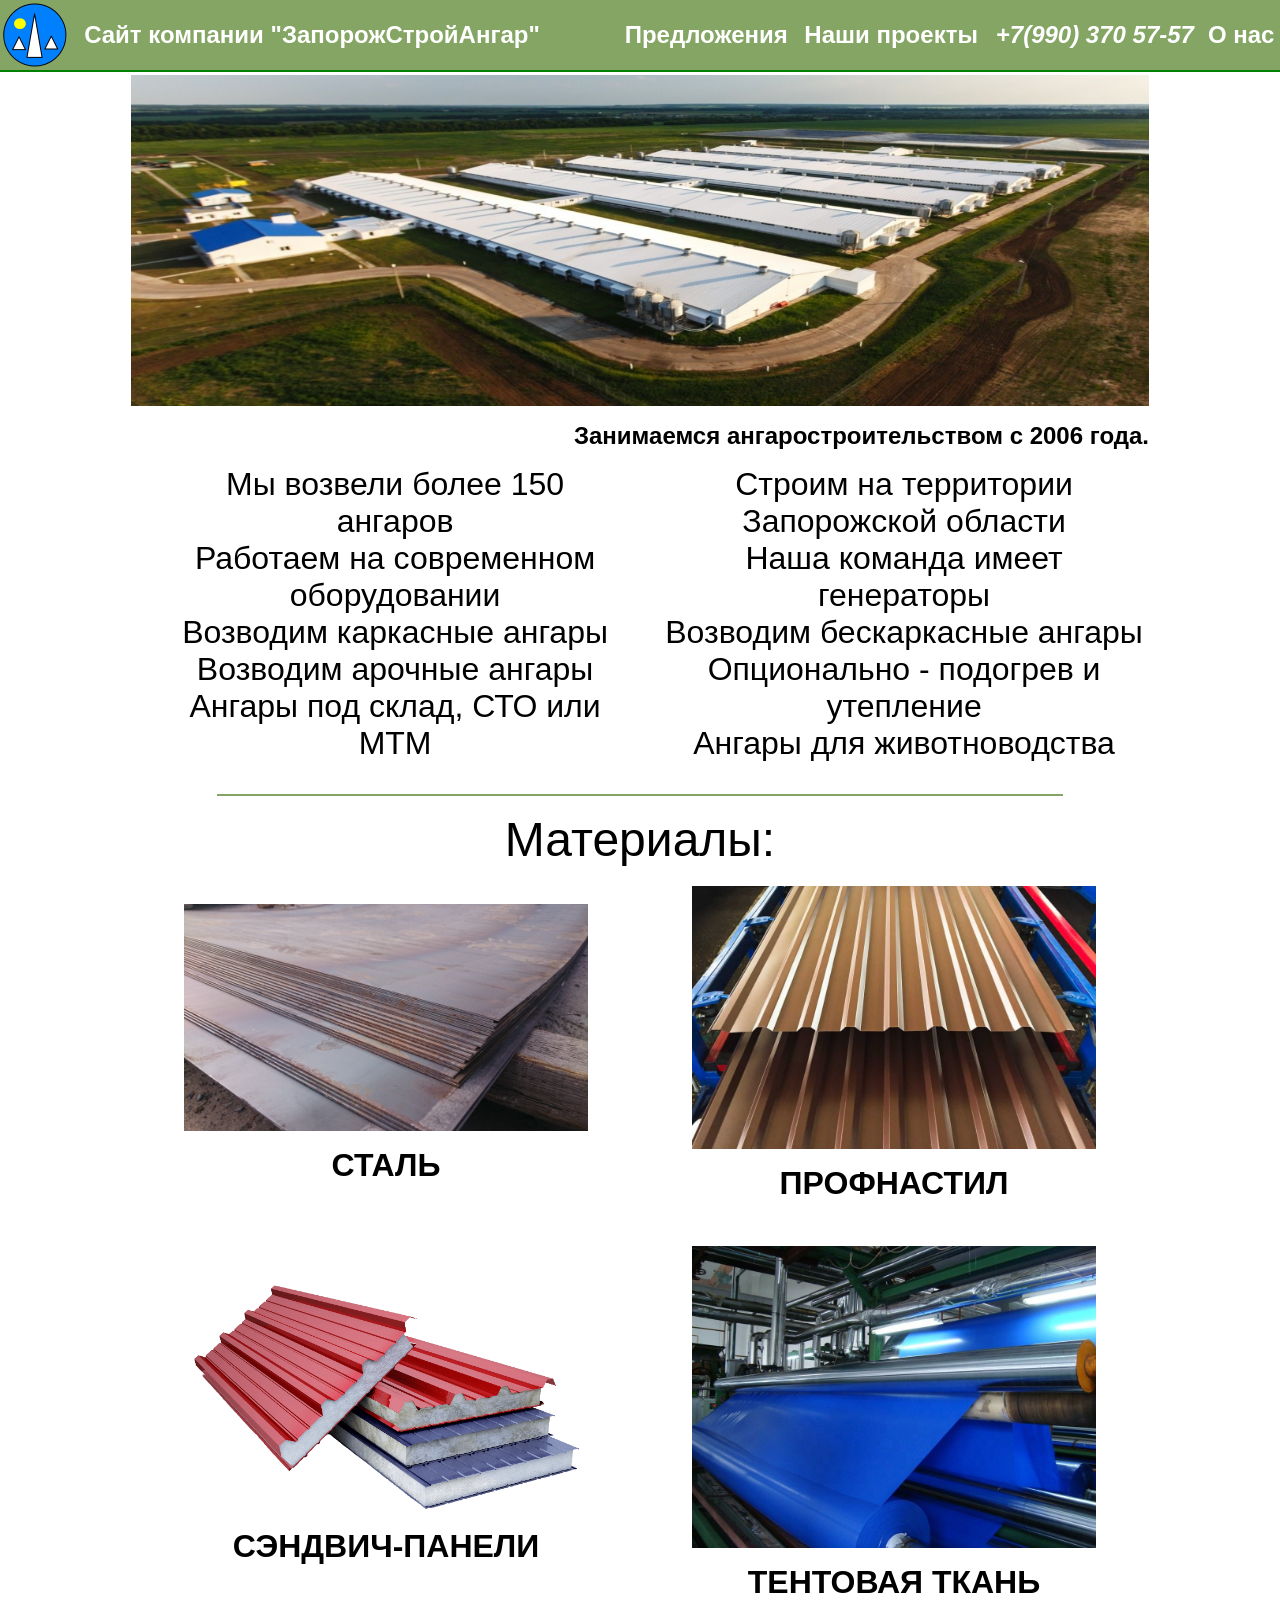
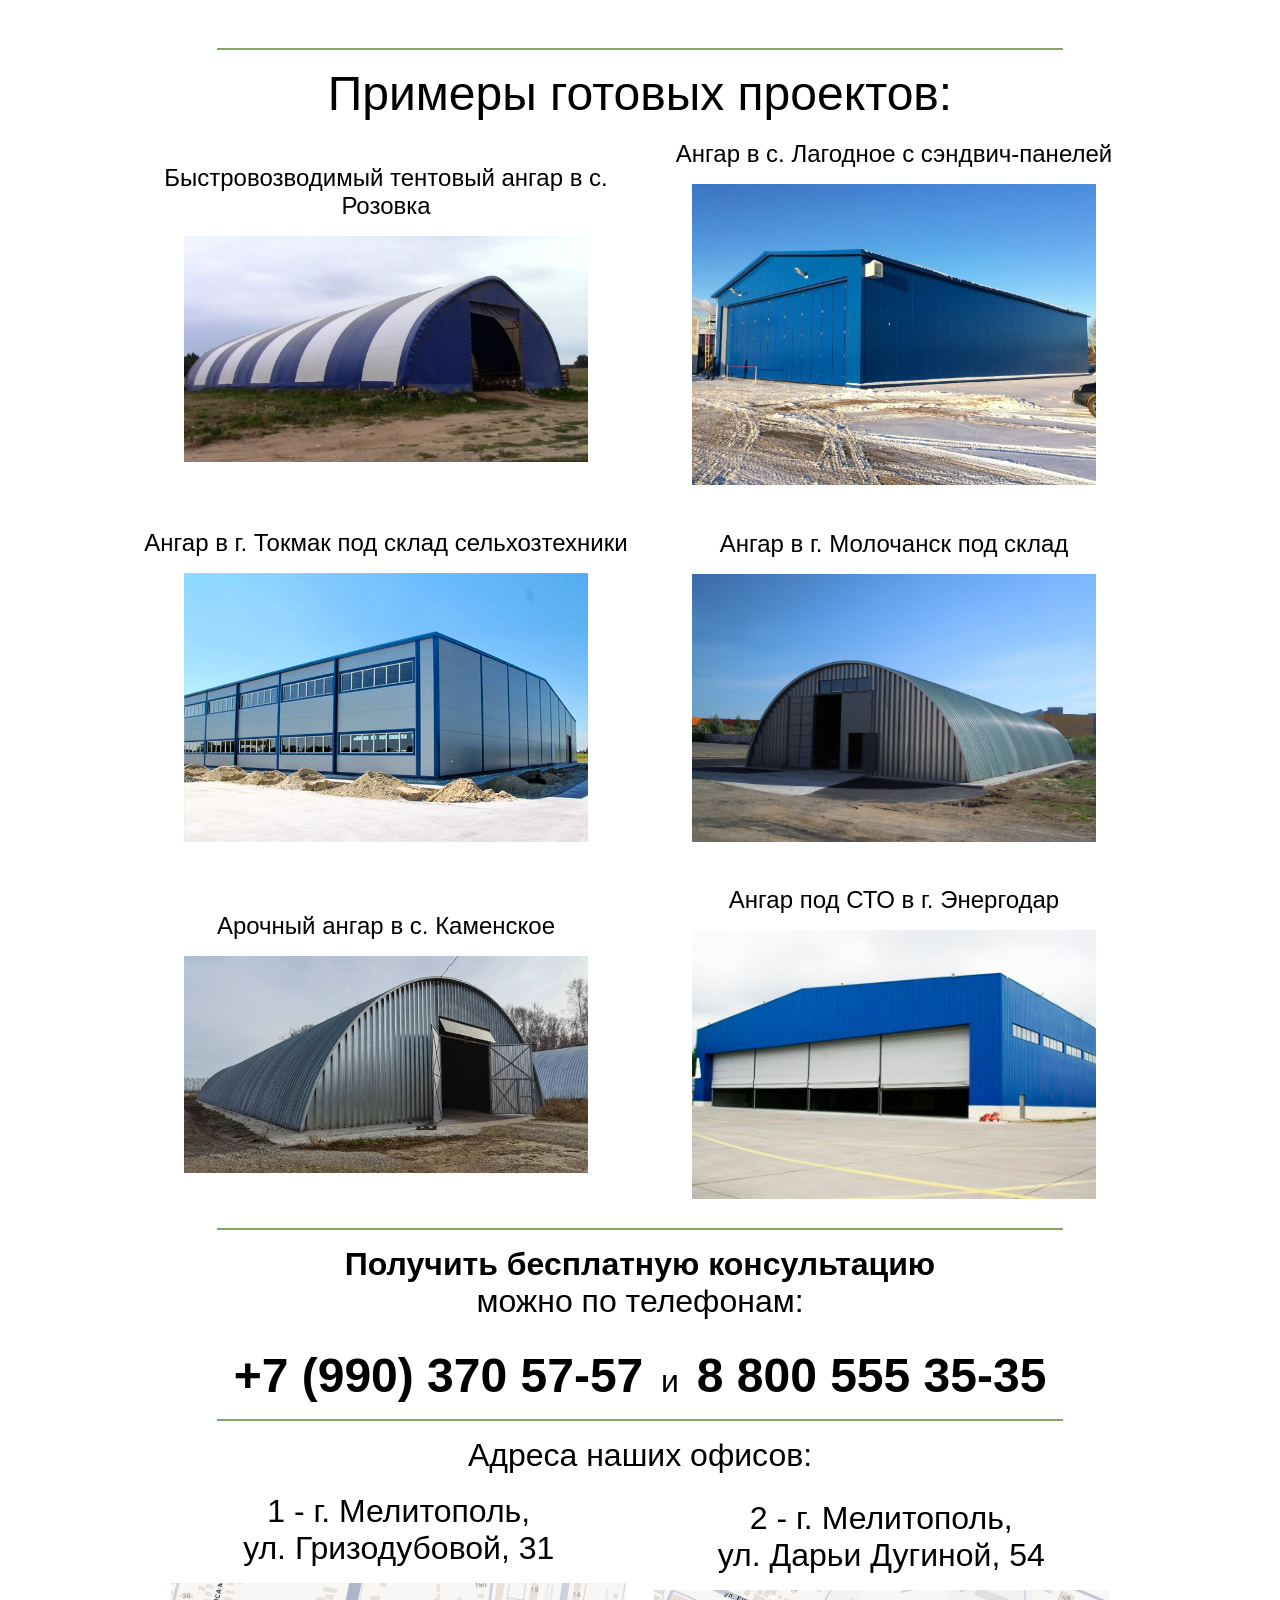
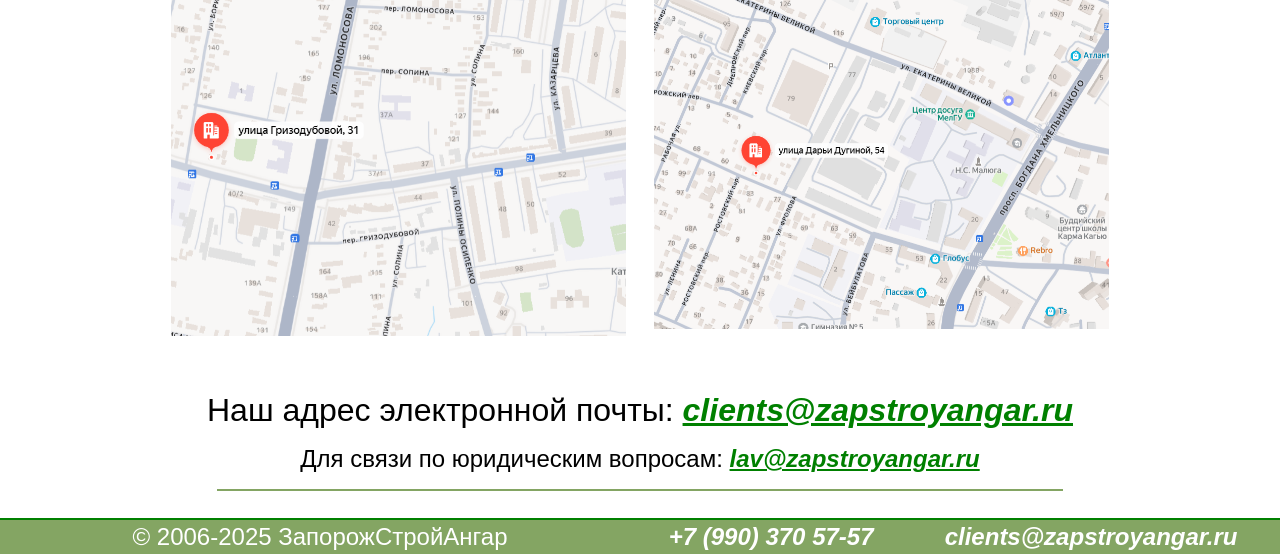
<file: index/index.html>
<html style="height: 100%;">

<head>
<meta http-equiv="Content-Language" content="ru">
<meta http-equiv="Content-Type" content="text/html;" charset="UTF-8">
<title>Главная - ЗапорожСтройАнгар</title>
<link href="../css/styles.css" rel="stylesheet">
<link rel="icon" href="../src/main-logo.png" type="image/x-icon">
<script src="../scripts/script1.js"></script>
<meta name="viewport" content="width=device-width, initial-scale=1">
</head>

<body class="all">


<div class="pc">

<div style="position: fixed; top: 0; width: 100%;">
<table class="header" style="width: 100%;">
	<tr>
		<td width="5%" align="center"><a href="index.html"><img border="0" src="../src/main-logo.png" width="64px"></a></td>
		<td><p style="text-align: left;"><a href="index.html">&nbsp;&nbsp;Cайт компании &quot;ЗапорожСтройАнгар&quot;</a></p></td>
		<td width="3%"></td>
		<td><p><a href="offers.html">Предложения</a></p></td>
		<td><p><a href="projects.html">Наши проекты</a></td>
		<td><p><i>+7(990) 370 57-57</i></td>
		<td><p><a href="about.html">О нас</a></td>

	</tr>
	</table>
<hr color="#008000" style="margin: 0px;">
</div><div class="main-page">

<p align="center">
<br><br><br><br>
<table class="great-border">
<tr><td>


<img border="0" src="../src/1697928525_bigfoto-name-p-selskokhozyaistvennie-sooruzheniya-37-2790193048.png" width="100%"></p>
<p align="right"><b><font size="5">Занимаемся ангаростроительством с 2006 года.</font></b></p>
<table border="0" width="100%" cellspacing="0" cellpadding="0">
	<tr>
		<td align="center">
		<ul style="list-style: none;">
			<li><font size="6">Мы возвели более 150 ангаров</font></li>
			<li><font size="6">Работаем на современном оборудовании</font></li>
			<li><font size="6">Возводим каркасные ангары</font></li>
			<li><font size="6">Возводим арочные ангары</font></li>
			<li><font size="6">Ангары под склад, СТО или МТМ</font></li>
		</ul>
		</td>
		<td align="center">
		<ul style="list-style: none;">
			<li><font size="6">Строим на территории Запорожской области</font></li>
			<li><font size="6">Наша команда имеет генераторы</font></li>
			<li><font size="6">Возводим бескаркасные ангары</font></li>
			<li><font size="6">Опционально - подогрев и утепление</font></li>
			<li><font size="6">Ангары для животноводства</font></li>
		</ul>
		</td>
	</tr>
</table>
<p> </p>
<hr>
<p align="center"><font size="7">Материалы:</font></p>
<table border="0" width="100%">
	<tr>
		<td align="center" width="50%">
		<p align="center">
		<img border="0" src="../src/still.jpeg" width="80%"></p>
		<p align="center"><b><font size="6">СТАЛЬ</font></b></td>
		<td align="center" width="50%">
		<p align="center">
		<img border="0" src="../src/profnastil.jpg" width="80%"></p>
		<p align="center"><b><font size="6">ПРОФНАСТИЛ</font></b></td>
	</tr>
<tr><td><br><br></td></tr>
	<tr>
		<td align="center" width="50%">
		<img border="0" src="../src/sandvich_panel.png" width="80%"><p>
		<b><font size="6">СЭНДВИЧ-ПАНЕЛИ</font></b></td>
		<td align="center" width="50%">
		<img border="0" src="../src/tent.jpg" width="80%"><p>
		<font size="6"><b>ТЕНТОВАЯ ТКАНЬ</b></font></td>
	</tr>
</table>
<br><br>
<hr>
<p align="center"><font size="7">Примеры готовых проектов:</font></p>
<table border="0" width="100%">
	<tr>
		<td align="center" width="50%"><font size="5">Быстровозводимый тентовый ангар в с. 
		Розовка</font><p><font size="5">
		<img border="0" src="../src/rimtent.jpg" width="80%"></font></td>
		<td align="center" width="50%"><font size="5">Ангар в с. Лагодное с сэндвич-панелей</font><p>
		<img border="0" src="../src/angar-12x30.jpg" width="80%"></td>
	</tr>
<tr><td><br><br></td></tr>
	<tr>
		<td align="center" width="50%"><font size="5">Ангар в г. Токмак под склад 
		сельхозтехники</font><p>
		<img border="0" src="../src/angari-2-50248134.jpg" width="80%"></td>
		<td align="center" width="50%"><font size="5">Ангар в г. Молочанск под склад</font><p>
		<img border="0" src="../src/Zdanie-angara.jpg" width="80%"></td>
	</tr>
<tr><td><br><br></td></tr>
	<tr>
		<td align="center" width="50%"><font size="5">Арочный ангар в с. Каменское</font><p>
		<img border="0" src="../src/2_4-3355066637.jpg" width="80%"></td>
		<td align="center" width="50%"><font size="5">Ангар под СТО в г. Энергодар</font><p>
		<img border="0" src="../src/stroitelstvo-proizvodstvennyh-angarov.jpg" width="80%"></td>
	</tr>
</table>
<br>
<hr>
<p align="center"><font size="6"><b>Получить бесплатную консультацию<br>
</b>можно по телефонам:</font><font size="5"><br>
<br>
</font><font size="7"><b>+7 (990) 370 57-57</b></font><font size="6">&nbsp; и&nbsp;
</font><b><font size="7">8 800 555 35-35<hr></font></b></p>
<p align="center"><font size="6">Адреса наших офисов:</font></p>
<table align="center" border="0" width="95%">
	<tr>
		<td align="center" width="50%"><font size="6">1 - г. Мелитополь,<br> ул. Гризодубовой, 
		31</font><p>
		<img border="0" src="../src/first-office.png" width="95%"></td>
		<td align="center" width="50%">
		<p align="center"><font size="6">2 - г. Мелитополь,<br> ул. Дарьи Дугиной, 
		54</font></p>
		<p align="center">
		<img border="0" src="../src/last-office.png" width="95%"></td>
	</tr>
</table>
<p align="center"><font size="6"><br>
Наш адрес электронной почты: <span lang="en-us">
<a href="mailto:clients@zapstroyangar.ru">
<span style="font-style: italic; font-weight: 700"><font color="#008000">
clients@zapstroyangar.ru</font></span></a></span></font></p>
<p align="center"><font size="5">Для связи по юридическим вопросам: <i><b>
<span lang="en-us"><a href="mailto:lav@zapstroyangar.ru"><font color="#008000">
lav@zapstroyangar.ru</font></a></span></b></i></font></p>
<p> </p>
<hr>

</tr></td></table></p>
</div>
<hr color="#008000" style="margin: 0px;">
<table class="footer" width="100%">
	<tr>
		<td width=50%><p>© 2006-2025 ЗапорожСтройАнгар</p></td>
		<td><p><i><b>+7 (990) 370 57-57</b></i></p></td>
		<td><p><b><i><a href="mailto:clients@zapstroyangar.ru">clients@zapstroyangar.ru</i></b></p></td>
	</tr>
</table>

</div>

<div class="mobile">

<div style="position: fixed; top: 0; width: 100%; z-index:3;">
<table class="header-mobile" style="width: 100%;">
	<tr>
		<td width="15%" align="center"><a href="index.html"><img border="0" src="../src/main-logo.png" height="48px"></a></td>
		<td><p style="text-align: left;"><a href="index.html">&nbsp;&nbsp;Cайт компании &quot;ЗапорожСтройАнгар&quot;</a></p></td>
		<td width="15%" align="center"><div class="menu-btn" align="center" width="100%">
<p align="center" width="100%">
		<span align="center" width="90%"></span>
		<span align="center" width="90%"></span>
		<span align="center" width="90%"></span>
</p>
</div>
		</td>

	</tr>
	</table>
<hr color="#008000" style="margin: 0px;">
</div>

<div class="menu">
<p><br></p>
	   <ul>
		<li><a href="index.html">Главная</a></li>
		<li><a href="offers.html">Предложения</a></li>
		<li><a href="projects.html">Наши проекты</a></li>
		<li><a href="about.html">О нас</a></li>
		<li><p><br></p></li>
		<li><p><i>+7(990) 370 57-57</i></p></li>
	   </ul>
		<div style="position: fixed; left: 0; right: 0; bottom: 10%; z-index: 2;">
		<p style="font-size: medium;">
		<b><i><a href="mailto:clients@zapstroyangar.ru" style="font-size: medium;">&nbsp;clients@zapstroyangar.ru</i></b></a><br><br>
		&nbsp;© 2006-2025 ЗапорожСтройАнгар&nbsp;</p>
		</div>

</div>

<div class="main-page-mobile">








<p align="center">
<br><br><br>
<img border="0" src="../src/1697928525_bigfoto-name-p-selskokhozyaistvennie-sooruzheniya-37-2790193048.png" width="100%">
<table class="great-border-mobile">
<tr><td>


</p>
<p align="right"><b><font size="4">Занимаемся ангаростроительством с 2006 года.</font></b></p>
<table border="0" width="100%" cellspacing="0" cellpadding="0">
	<tr>
		<td align="left">
		<ul><font size="4">
			<li style="margin: 2px;">Мы возвели более 150 ангаров</li>
			<li style="margin: 2px;">Работаем на современном оборудовании</li>
			<li style="margin: 2px;">Возводим каркасные ангары</li>
			<li style="margin: 2px;">Возводим арочные ангары</li>
			<li style="margin: 2px;">Ангары под склад, СТО или МТМ</li>
			<li style="margin: 2px;">Строим на территории Запорожской области</li>
			<li style="margin: 2px;">Наша команда имеет генераторы</li>
			<li style="margin: 2px;">Возводим бескаркасные ангары</li>
			<li style="margin: 2px;">Опционально - подогрев и утепление</li>
			<li style="margin: 2px;">Ангары для животноводства</li></font>
		</ul>
		</td>
	</tr>
</table>
<p> </p>
<hr>
<p align="center"><font size="5">Материалы:</font></p>
<table border="0" width="100%">
	<tr>
		<td width="50%">
		<p align="center">
		<img border="0" src="../src/still.jpeg" width="80%"></p>
		<p align="center"><b><font size="4">СТАЛЬ</font></b></td>
		<td width="50%">
		<p align="center">
		<img border="0" src="../src/profnastil.jpg" width="80%"></p>
		<p align="center"><b><font size="4">ПРОФНАСТИЛ</font></b></td>
	</tr>
<tr><td><br><br></td></tr>
	<tr>
		<td align="center" width="50%">
		<img border="0" src="../src/sandvich_panel.png" width="80%"><p>
		<b><font size="4">СЭНДВИЧ-ПАНЕЛИ</font></b></td>
		<td align="center" width="50%">
		<img border="0" src="../src/tent.jpg" width="80%"><p>
		<font size="4"><b>ТЕНТОВАЯ ТКАНЬ</b></font></td>
	</tr>
</table>
<br><br>
<hr>
<p align="center"><font size="5">Примеры готовых проектов:</font></p>
<table border="0" width="100%">
	<tr>
		<td align="center" width="50%"><font size="4">Быстровозводимый тентовый ангар в с. 
		Розовка</font><p><font size="5">
		<img border="0" src="../src/rimtent.jpg" width="80%"></font></td>
	</tr>
<tr><td><br><br></td></tr>	
<tr><td align="center" width="50%"><font size="4">Ангар в с. Лагодное с сэндвич-панелей</font><p>
		<img border="0" src="../src/angar-12x30.jpg" width="80%"></td></tr>
	</tr>
<tr><td><br><br></td></tr>
	<tr>
		<td align="center" width="50%"><font size="4">Ангар в г. Токмак под склад 
		сельхозтехники</font><p>
		<img border="0" src="../src/angari-2-50248134.jpg" width="80%"></td>
	</tr>
</table>
<br>
<hr>
<p align="center"><font size="5"><b>Получить бесплатную консультацию<br>
</b>можно по телефонам:</font><br>
<br>
</font><font size="5"><b>+7 (990) 370 57-57</b><br>и<br>
<b>8 800 555 35-35<hr></font></b></p>
<p align="center"><font size="5">Адреса наших офисов:</font></p>
<table align="center" border="0" width="100%">
	<tr>
		<td align="center" width="100%"><font size="5">1 - г. Мелитополь,<br> ул. Гризодубовой, 
		31</font><p>
		<img border="0" src="../src/first-office.png" width="100%"></td></tr><tr>
		<td align="center" width="100%">
		<p align="center"><font size="5"><br>2 - г. Мелитополь,<br> ул. Дарьи Дугиной, 
		54</font></p>
		<p align="center">
		<img border="0" src="../src/last-office.png" width="100%"></td>
	</tr>
</table>
<p align="center"><font size="5"><br>
Наш адрес электронной почты: <span lang="en-us">
<a href="mailto:clients@zapstroyangar.ru">
<span style="font-style: italic; font-weight: 700"><font color="#008000"><b>
clients@zapstroyangar.ru</b></font></span></a></span></font></p>
<p align="center"><font size="5">Для связи по юридическим вопросам: <i>
<span lang="en-us"><a href="mailto:lav@zapstroyangar.ru"><font color="#008000">
lav@zapstroyangar.ru</font></a></span></i></font></p>
<p> </p>
<hr>

</tr></td></table></p>










</div>

<div style="width: 100%;">
<hr color="#008000" style="margin: 0px;">
<table class="footer-mobile" style="position: static; width: 100%;">
	<tr width="100%">
		<td><p><br>© 2006-2025 ЗапорожСтройАнгар</p><hr color="white" width="80%"></td></tr><tr>
		<td><p><b><i><a href="index.html">Главная</a></i></b></p></td></tr><tr>
		<td><p><b><i><a href="offers.html">Предложения</a></i></b></p></td></tr><tr>
		<td><p><b><i><a href="projects.html">Наши проекты</a></i></b></p></td></tr><tr>
		<td><p><b><i><a href="about.html">О нас</a></i></b></p><hr color="white" width="80%"></td></tr><tr>
		<td><p><i><b>+7 (990) 370 57-57</b></i></p></td></tr><tr>
		<td><p><b><i><a href="mailto:clients@zapstroyangar.ru">clients@zapstroyangar.ru</a></i></b></p></td>
	</tr>
</table>
</div>


</div>







</body>

</html>
</file>
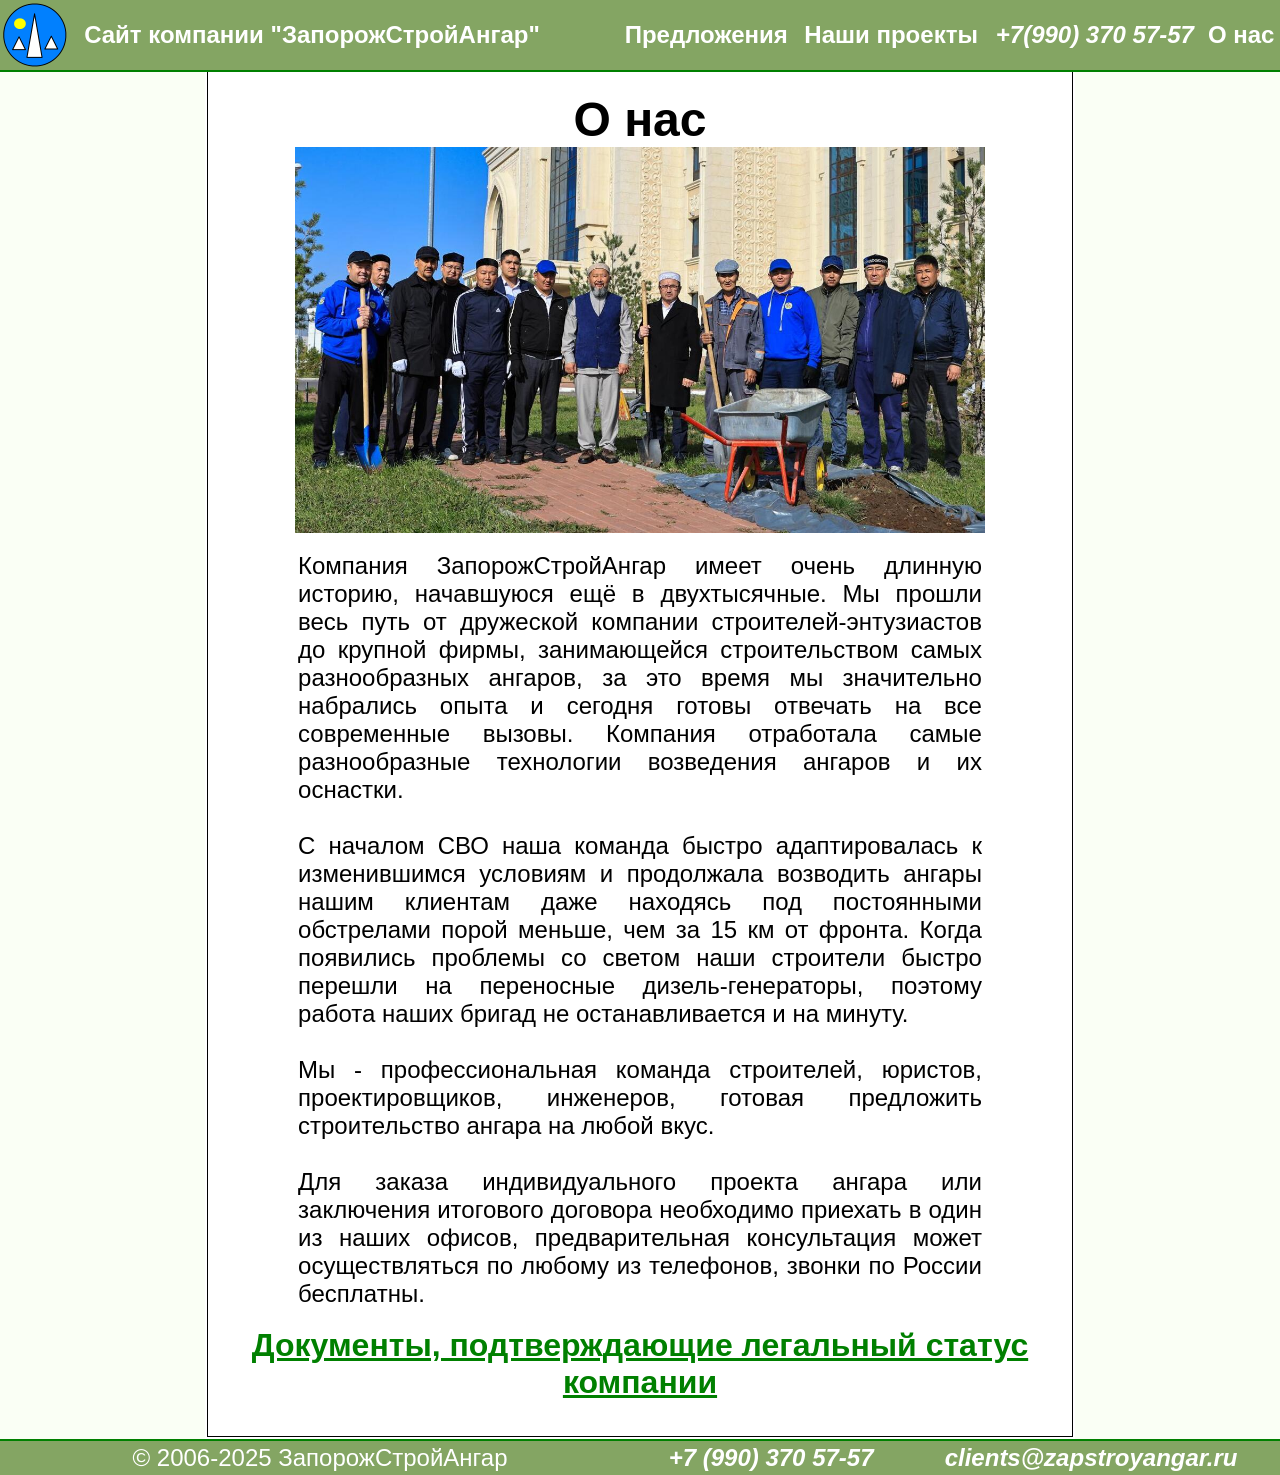
<file: index/about.html>
<html style="height: 100%;">

<head>
<meta http-equiv="Content-Language" content="ru">
<meta http-equiv="Content-Type" content="text/html;" charset="UTF-8">
<title>О нас - ЗапорожСтройАнгар</title>
<link href="../css/styles.css" rel="stylesheet">
<link rel="icon" href="../src/main-logo.png" type="image/x-icon">
<script src="../scripts/script1.js"></script>
<meta name="viewport" content="width=device-width, initial-scale=1">
</head>

<body class="all">


<div class="pc">

<div style="position: fixed; top: 0; width: 100%;">
<table class="header" style="width: 100%;">
	<tr>
		<td width="5%" align="center"><a href="index.html"><img border="0" src="../src/main-logo.png" width="64px"></a></td>
		<td><p style="text-align: left;"><a href="index.html">&nbsp;&nbsp;Cайт компании &quot;ЗапорожСтройАнгар&quot;</a></p></td>
		<td width="3%"></td>
		<td><p><a href="offers.html">Предложения</a></p></td>
		<td><p><a href="projects.html">Наши проекты</a></td>
		<td><p><i>+7(990) 370 57-57</i></td>
		<td><p><a href="about.html">О нас</a></td>

	</tr>
	</table>
<hr color="#008000" style="margin: 0px;">
</div><div class="main-page" style="background-color: #FAFFF5;">


<table class="great-border" style="width: 68%; background-color: #FFFFFF;" align="center" border="1px" bordercolor="#000000">
<tr><td align="center"><br><br><br><br>


<p align="center"><font size="7"><b>О нас</b></font><br><img src="../src/kollektivcrop.jpg" width="80%"></p>


<table class="great-border" width="90%" align="center">
	<tr>
				<td>
				<p align="justify"><font size="5">Компания ЗапорожСтройАнгар 
				имеет очень длинную историю, начавшуюся ещё в двухтысячные. Мы 
				прошли весь путь от дружеской компании строителей-энтузиастов до 
				крупной фирмы, занимающейся строительством самых разнообразных 
				ангаров, за это время мы значительно набрались опыта и сегодня 
				готовы отвечать на все современные вызовы. Компания отработала 
				самые разнообразные технологии возведения ангаров и их оснастки.<br><br>
				С началом СВО наша команда 
				быстро адаптировалась к изменившимся условиям и продолжала 
				возводить ангары нашим клиентам даже находясь под постоянными 
				обстрелами порой меньше, чем за 15 км от фронта. Когда появились 
				проблемы со светом наши строители быстро перешли на переносные 
				дизель-генераторы, поэтому работа наших бригад не 
				останавливается и на минуту.<br><br>
				Мы - профессиональная команда 
				строителей, юристов, проектировщиков, инженеров, готовая 
				предложить строительство ангара на любой вкус.<br><br>
				Для заказа индивидуального 
				проекта ангара или заключения итогового договора необходимо 
				приехать в один из наших офисов, предварительная консультация 
				может осуществляться по любому из телефонов, звонки по России 
				бесплатны.</font></p></td>
			</tr>
		</table>
		<p><b><font size="6"><a href="doc.html"><font color="#008000">Документы, 
		подтверждающие легальный статус компании</font></a></font></b><p>&nbsp;</td>
	</tr>
</table>


</tr></td></table>
</div>
<hr color="#008000" style="margin: 0px;">
<table class="footer" width="100%">
	<tr>
		<td width=50%><p>© 2006-2025 ЗапорожСтройАнгар</p></td>
		<td><p><i><b>+7 (990) 370 57-57</b></i></p></td>
		<td><p><b><i><a href="mailto:clients@zapstroyangar.ru">clients@zapstroyangar.ru</i></b></p></td>
	</tr>
</table>


</div>

<div class="mobile">

<div style="position: fixed; top: 0; width: 100%; z-index:3;">
<table class="header-mobile" style="width: 100%;">
	<tr>
		<td width="15%" align="center"><a href="index.html"><img border="0" src="../src/main-logo.png" height="48px"></a></td>
		<td><p style="text-align: left;"><a href="index.html">&nbsp;&nbsp;Cайт компании &quot;ЗапорожСтройАнгар&quot;</a></p></td>
		<td width="15%" align="center"><div class="menu-btn" align="center" width="100%">
<p align="center" width="100%">
		<span align="center" width="90%"></span>
		<span align="center" width="90%"></span>
		<span align="center" width="90%"></span>
</p>
</div>
		</td>

	</tr>
	</table>
<hr color="#008000" style="margin: 0px;">
</div>

<div class="menu">
<p><br></p>
	   <ul>
		<li><a href="index.html">Главная</a></li>
		<li><a href="offers.html">Предложения</a></li>
		<li><a href="projects.html">Наши проекты</a></li>
		<li><a href="about.html">О нас</a></li>
		<li><p><br></p></li>
		<li><p><i>+7(990) 370 57-57</i></p></li>
	   </ul>
		<div style="position: fixed; left: 0; right: 0; bottom: 10%; z-index: 2;">
		<p style="font-size: medium;">
		<b><i><a href="mailto:clients@zapstroyangar.ru" style="font-size: medium;">&nbsp;clients@zapstroyangar.ru</i></b></a><br><br>
		&nbsp;© 2006-2025 ЗапорожСтройАнгар&nbsp;</p>
		</div>

</div>

<div class="main-page-mobile">








<p align="center"><br><br><br>
<font size="6"><b>О нас</b></font><br></font>
<img src="../src/kollektivcrop.jpg" width="95%">
<table class="great-border-mobile">
<tr>
				<td>
				<p align="justify"><font size="4">Компания ЗапорожСтройАнгар 
				имеет очень длинную историю, начавшуюся ещё в двухтысячные. Мы 
				прошли весь путь от дружеской компании строителей-энтузиастов до 
				крупной фирмы, занимающейся строительством самых разнообразных 
				ангаров, за это время мы значительно набрались опыта и сегодня 
				готовы отвечать на все современные вызовы. Компания отработала 
				самые разнообразные технологии возведения ангаров и их оснастки.<br><br>
				С началом СВО наша команда 
				быстро адаптировалась к изменившимся условиям и продолжала 
				возводить ангары нашим клиентам даже находясь под постоянными 
				обстрелами порой меньше, чем за 15 км от фронта. Когда появились 
				проблемы со светом наши строители быстро перешли на переносные 
				дизель-генераторы, поэтому работа наших бригад не 
				останавливается и на минуту.<br><br>
				Мы - профессиональная команда 
				строителей, юристов, проектировщиков, инженеров, готовая 
				предложить строительство ангара на любой вкус.<br><br>
				Для заказа индивидуального 
				проекта ангара или заключения итогового договора необходимо 
				приехать в один из наших офисов, предварительная консультация 
				может осуществляться по любому из телефонов, звонки по России 
				бесплатны.</font></p></td>
			</tr>
		</table>
		<p align="center"><b><font size="4"><a href="doc.html"><font color="#008000">Документы, 
		подтверждающие легальный статус компании</font></a></font></b><p>&nbsp;</td>
	</tr></table></p>










</div>

<div style="width: 100%;">
<hr color="#008000" style="margin: 0px;">
<table class="footer-mobile" style="position: static; width: 100%;">
	<tr width="100%">
		<td><p><br>© 2006-2025 ЗапорожСтройАнгар</p><hr color="white" width="80%"></td></tr><tr>
		<td><p><b><i><a href="index.html">Главная</a></i></b></p></td></tr><tr>
		<td><p><b><i><a href="offers.html">Предложения</a></i></b></p></td></tr><tr>
		<td><p><b><i><a href="projects.html">Наши проекты</a></i></b></p></td></tr><tr>
		<td><p><b><i><a href="about.html">О нас</a></i></b></p><hr color="white" width="80%"></td></tr><tr>
		<td><p><i><b>+7 (990) 370 57-57</b></i></p></td></tr><tr>
		<td><p><b><i><a href="mailto:clients@zapstroyangar.ru">clients@zapstroyangar.ru</a></i></b></p></td>
	</tr>
</table>
</div>


</div>

</body>

</html>
</file>
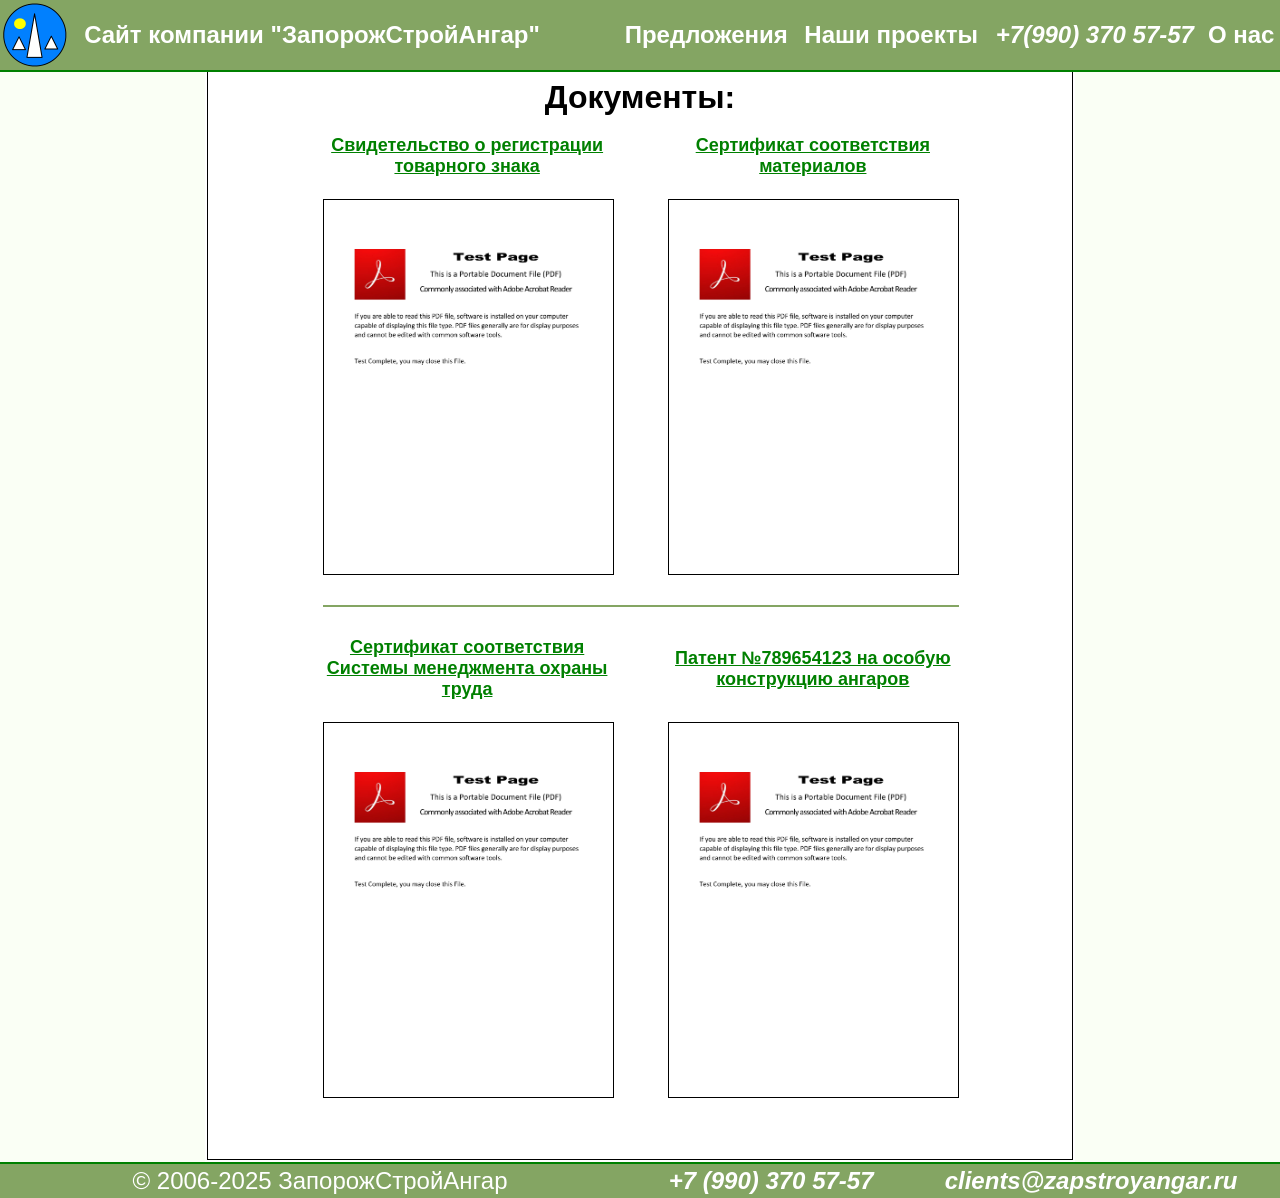
<file: index/doc.html>
<html style="height: 100%;">

<head>
<meta http-equiv="Content-Language" content="ru">
<meta http-equiv="Content-Type" content="text/html;" charset="UTF-8">
<title>Документы - ЗапорожСтройАнгар</title>
<link href="../css/styles.css" rel="stylesheet">
<link rel="icon" href="../src/main-logo.png" type="image/x-icon">
<script src="../scripts/script1.js"></script>
<meta name="viewport" content="width=device-width, initial-scale=1">
</head>

<body class="all">


<div class="pc">

<div style="position: fixed; top: 0; width: 100%;">
<table class="header" style="width: 100%;">
	<tr>
		<td width="5%" align="center"><a href="index.html"><img border="0" src="../src/main-logo.png" width="64px"></a></td>
		<td><p style="text-align: left;"><a href="index.html">&nbsp;&nbsp;Cайт компании &quot;ЗапорожСтройАнгар&quot;</a></p></td>
		<td width="3%"></td>
		<td><p><a href="offers.html">Предложения</a></p></td>
		<td><p><a href="projects.html">Наши проекты</a></td>
		<td><p><i>+7(990) 370 57-57</i></td>
		<td><p><a href="about.html">О нас</a></td>

	</tr>
	</table>
<hr color="#008000" style="margin: 0px;">
</div><div class="main-page" style="background-color: #FAFFF5;">


<table class="great-border" style="width: 68%; background-color: #FFFFFF; min-height: 110%;" align="center" border="1px" bordercolor="#000000" valign="top">
<tr><td align="center" valign="top"><br><br><br><br>


<table border="0" width="75%" align="center" valign="top">
	<tr>
		<td align="center" valign="top"><p>
				<p align="center"><b><font size="6">Документы:</font></b></p>
				<table border="0" width="100%">

<tr>
						<td align="center" width="46%"><font size="4">
						<p align="center"><a href="../doc/d1.pdf">
						Свидетельство о регистрации товарного знака</a></font><br><br></p>
						</td>
						<td width="8%"></td>
						<td align="center" width="46%"><font size="4">
						<p align="center"><a href="../doc/d1.pdf">
						Сертификат соответствия материалов</a></font><br><br></p>
						</td>
</tr>

					<tr>
						<td align="center" width="46%"><p>
						<img border="1" src="../doc/tumb/d1_tumb.jpg" width="100%" bordercolor="#000000"><br><br></p>
						</td>
						<td width="8%"></td>
						<td align="center" width="46%"><p>
						<img border="1" src="../doc/tumb/d1_tumb.jpg" width="100%" bordercolor="#000000"><br><br></p>
						</td>
					</tr>
<tr><td colspan="3"><hr style="width: 100%;"><br></td></tr>
					<tr>
						<td align="center" width="46%"><font size="4">
						<p align="center"><a href="../doc/d1.pdf">
						Сертификат соответствия Системы менеджмента охраны труда</a></font><br><br></p>
						</td>
						<td width="8%"></td>
						<td align="center" width="46%"><font size="4">
						<p align="center"><a href="../doc/d1.pdf">
						Патент №789654123 на особую конструкцию ангаров</a></font><br><br></p>
						</td>
</tr>

					<tr>
						<td align="center" width="46%"><p>
						<img border="1" src="../doc/tumb/d1_tumb.jpg" width="100%" bordercolor="#000000"><br><br></p>
						</td>
						<td width="8%"></td>
						<td align="center" width="46%"><p>
						<img border="1" src="../doc/tumb/d1_tumb.jpg" width="100%" bordercolor="#000000"><br><br></p>
						</td>
					</tr>
				</table>
				<br>
				
	</tr>
</table>
<br>


</tr></td></table>
</div>
<hr color="#008000" style="margin: 0px;">
<table class="footer" width="100%">
	<tr>
		<td width=50%><p>© 2006-2025 ЗапорожСтройАнгар</p></td>
		<td><p><i><b>+7 (990) 370 57-57</b></i></p></td>
		<td><p><b><i><a href="mailto:clients@zapstroyangar.ru">clients@zapstroyangar.ru</i></b></p></td>
	</tr>
</table>


</div>

<div class="mobile">

<div style="position: fixed; top: 0; width: 100%; z-index:3;">
<table class="header-mobile" style="width: 100%;">
	<tr>
		<td width="15%" align="center"><a href="index.html"><img border="0" src="../src/main-logo.png" height="48px"></a></td>
		<td><p style="text-align: left;"><a href="index.html">&nbsp;&nbsp;Cайт компании &quot;ЗапорожСтройАнгар&quot;</a></p></td>
		<td width="15%" align="center"><div class="menu-btn" align="center" width="100%">
<p align="center" width="100%">
		<span align="center" width="90%"></span>
		<span align="center" width="90%"></span>
		<span align="center" width="90%"></span>
</p>
</div>
		</td>

	</tr>
	</table>
<hr color="#008000" style="margin: 0px;">
</div>

<div class="menu">
<p><br></p>
	   <ul>
		<li><a href="index.html">Главная</a></li>
		<li><a href="offers.html">Предложения</a></li>
		<li><a href="projects.html">Наши проекты</a></li>
		<li><a href="about.html">О нас</a></li>
		<li><p><br></p></li>
		<li><p><i>+7(990) 370 57-57</i></p></li>
	   </ul>
		<div style="position: fixed; left: 0; right: 0; bottom: 10%; z-index: 2;">
		<p style="font-size: medium;">
		<b><i><a href="mailto:clients@zapstroyangar.ru" style="font-size: medium;">&nbsp;clients@zapstroyangar.ru</i></b></a><br><br>
		&nbsp;© 2006-2025 ЗапорожСтройАнгар&nbsp;</p>
		</div>

</div>

<div class="main-page-mobile">








<p align="center"><br><br><br>
<table class="great-border-mobile" style="min-height: 100%;" valign="top">
<tr>
		<td align="center" valign="top"><p>
				<p align="center"><b><font size="6">Документы:</font></b></p>
				<table border="0" width="100%">

<tr>
						<td align="center" width="46%"><font size="4">
						<p align="center"><a href="../doc/d1.pdf">
						Свидетельство о регистрации товарного знака</a></font><br><br></p>
						</td>
						<td width="8%"></td>
						<td align="center" width="46%"><font size="4">
						<p align="center"><a href="../doc/d1.pdf">
						Сертификат соответствия материалов</a></font><br><br></p>
						</td>
</tr>

					<tr>
						<td align="center" width="46%"><p>
						<img border="1" src="../doc/tumb/d1_tumb.jpg" width="100%" bordercolor="#000000"><br><br></p>
						</td>
						<td width="8%"></td>
						<td align="center" width="46%"><p>
						<img border="1" src="../doc/tumb/d1_tumb.jpg" width="100%" bordercolor="#000000"><br><br></p>
						</td>
					</tr>
<tr><td colspan="3"><hr style="width: 100%;"><br></td></tr>
					<tr>
						<td align="center" width="46%"><font size="4">
						<p align="center"><a href="../doc/d1.pdf">
						Сертификат соответствия Системы менеджмента охраны труда</a></font><br><br></p>
						</td>
						<td width="8%"></td>
						<td align="center" width="46%"><font size="4">
						<p align="center"><a href="../doc/d1.pdf">
						Патент №789654123 на особую конструкцию ангаров</a></font><br><br></p>
						</td>
</tr>

					<tr>
						<td align="center" width="46%"><p>
						<img border="1" src="../doc/tumb/d1_tumb.jpg" width="100%" bordercolor="#000000"><br></p>
						</td>
						<td width="8%"></td>
						<td align="center" width="46%"><p>
						<img border="1" src="../doc/tumb/d1_tumb.jpg" width="100%" bordercolor="#000000"><br></p>
						</td>
					</tr>
				</table>
				<br>
				
	</tr></table></p>










</div>

<div style="width: 100%;">
<hr color="#008000" style="margin: 0px;">
<table class="footer-mobile" style="position: static; width: 100%;">
	<tr width="100%">
		<td><p><br>© 2006-2025 ЗапорожСтройАнгар</p><hr color="white" width="80%"></td></tr><tr>
		<td><p><b><i><a href="index.html">Главная</a></i></b></p></td></tr><tr>
		<td><p><b><i><a href="offers.html">Предложения</a></i></b></p></td></tr><tr>
		<td><p><b><i><a href="projects.html">Наши проекты</a></i></b></p></td></tr><tr>
		<td><p><b><i><a href="about.html">О нас</a></i></b></p><hr color="white" width="80%"></td></tr><tr>
		<td><p><i><b>+7 (990) 370 57-57</b></i></p></td></tr><tr>
		<td><p><b><i><a href="mailto:clients@zapstroyangar.ru">clients@zapstroyangar.ru</a></i></b></p></td>
	</tr>
</table>
</div>


</div>


</body>

</html>
</file>
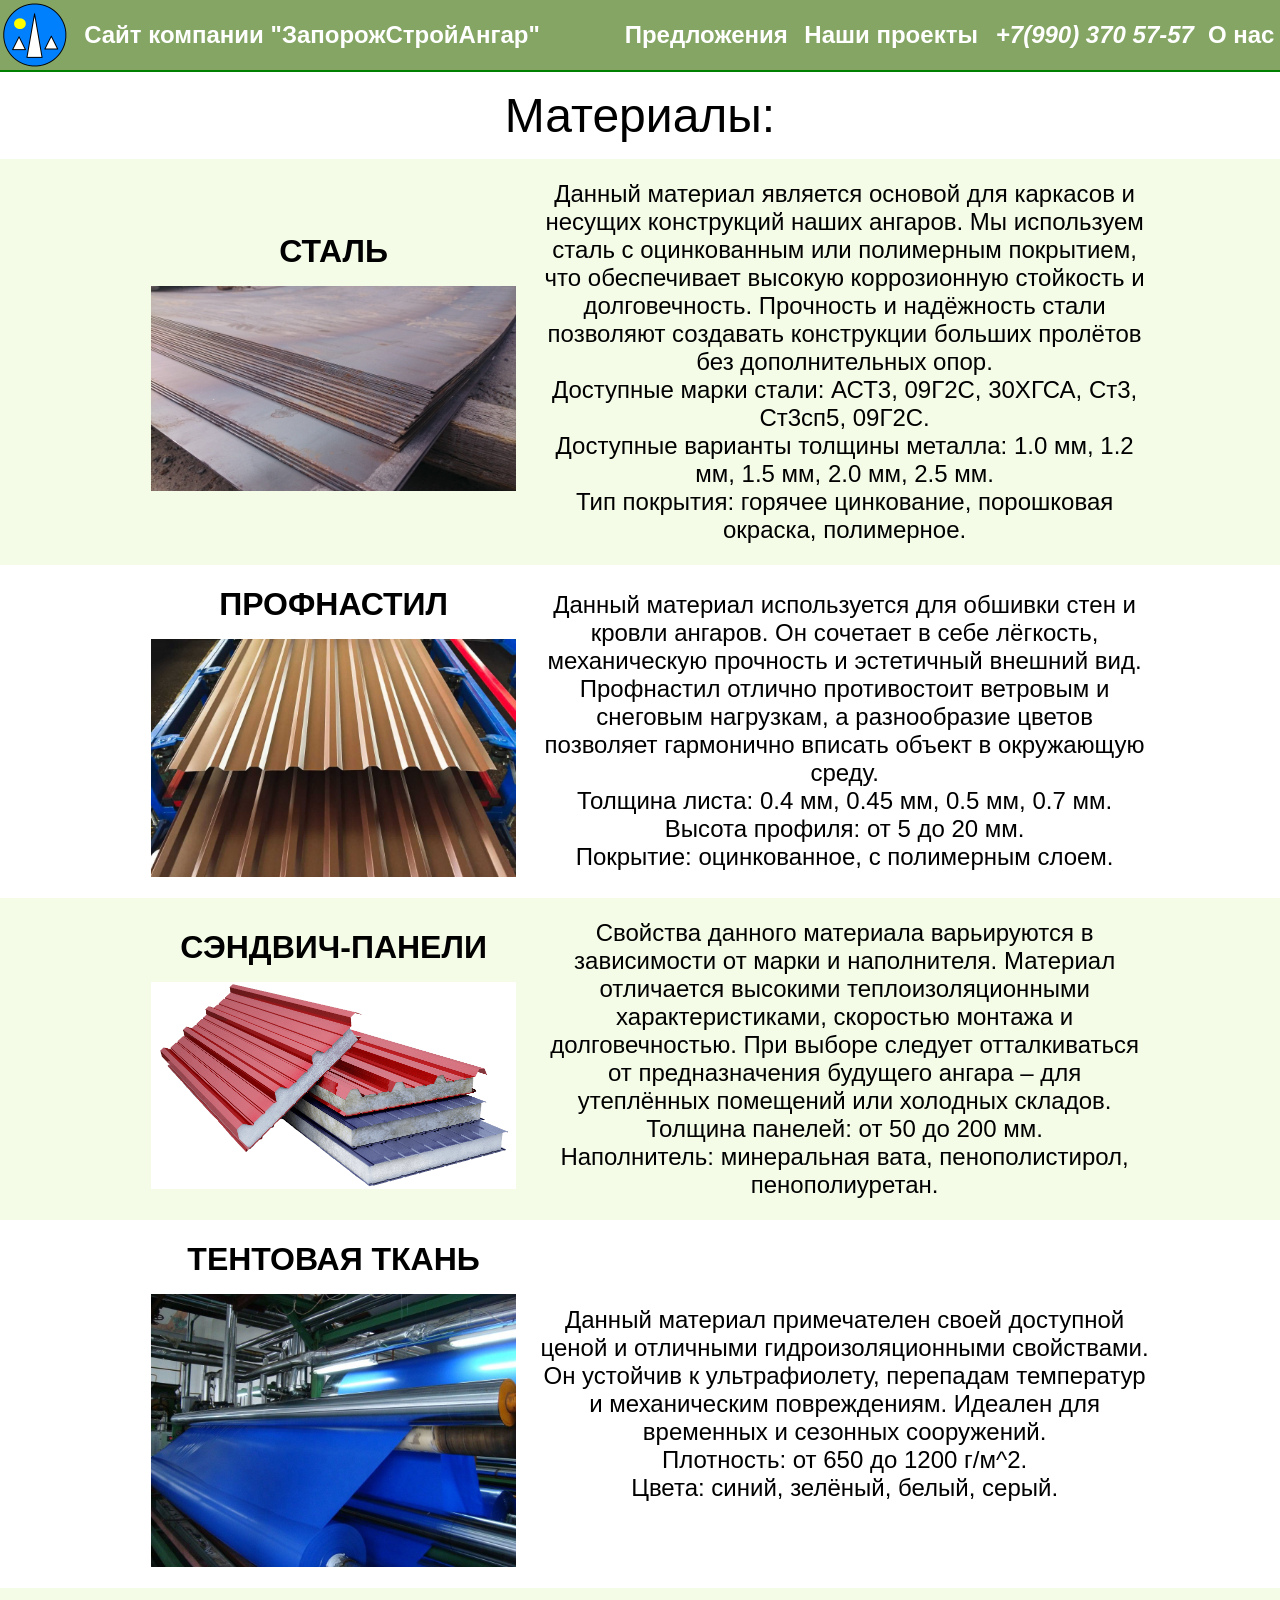
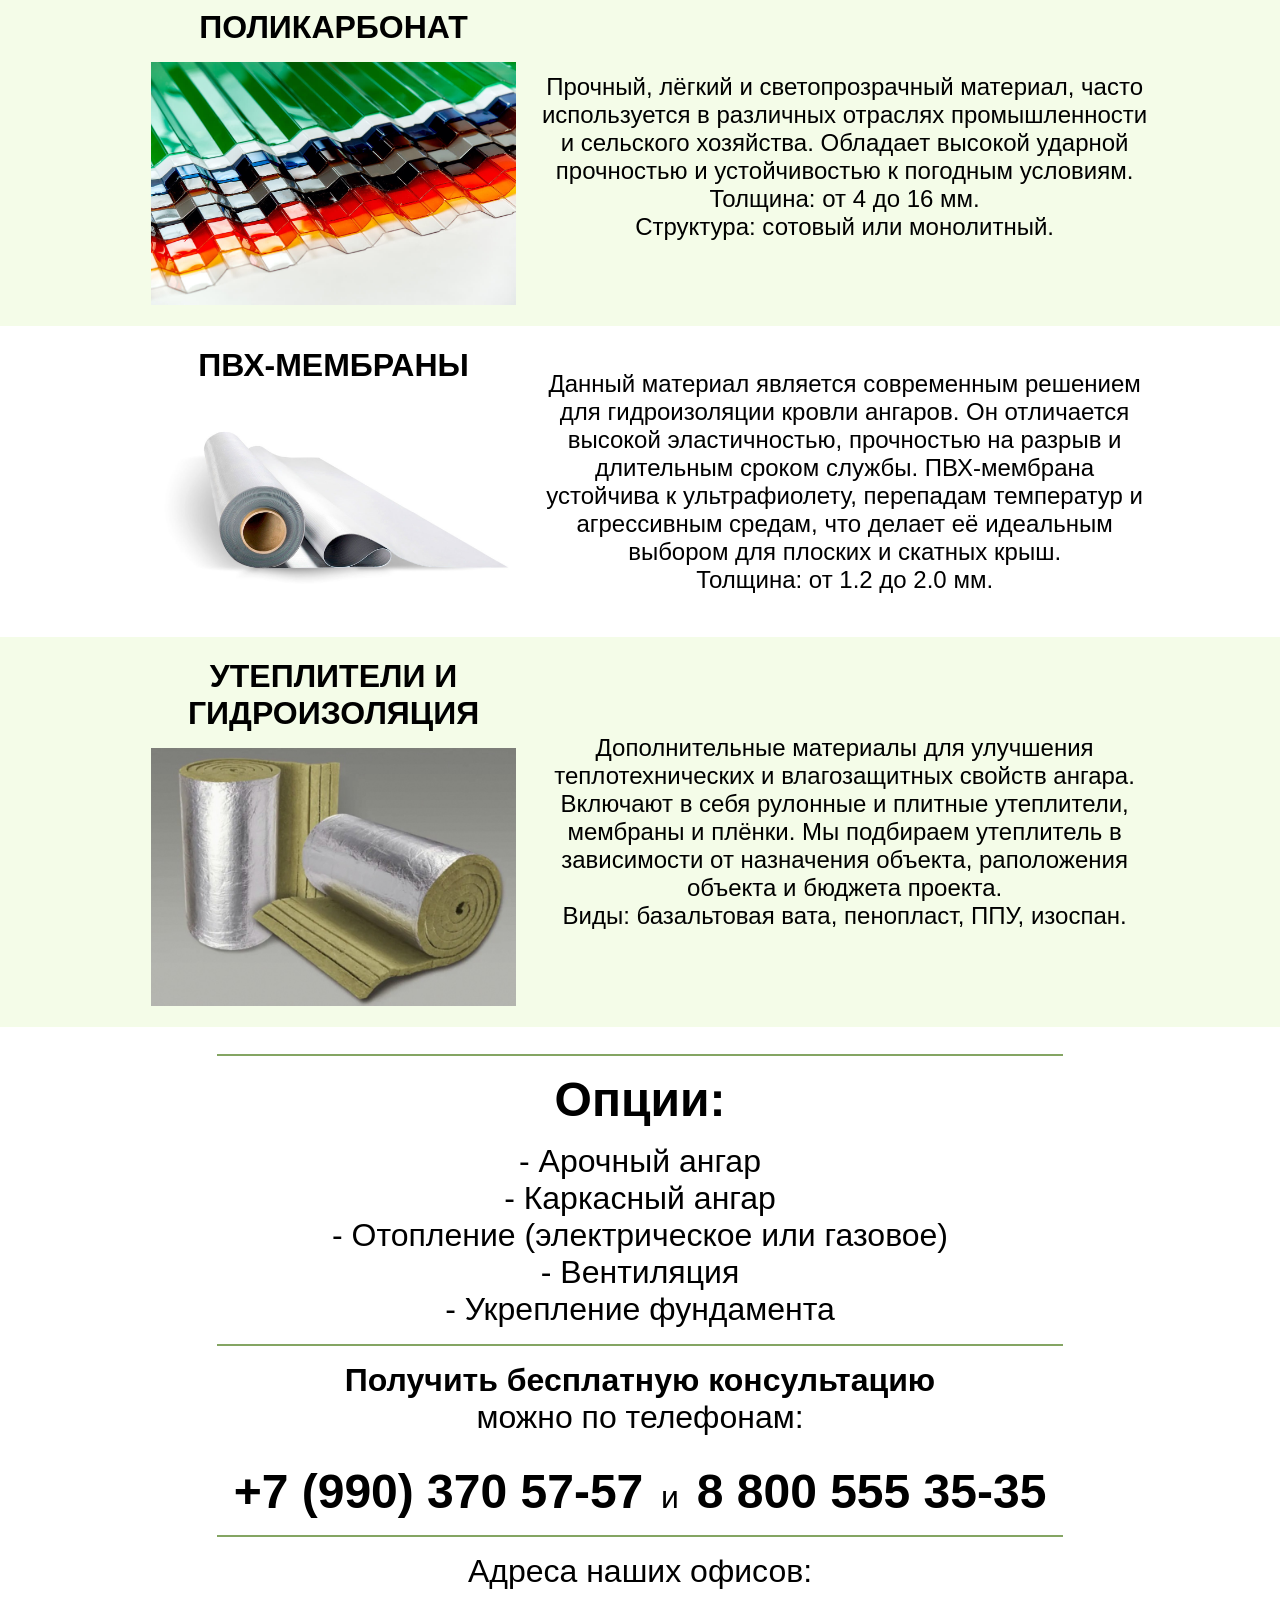
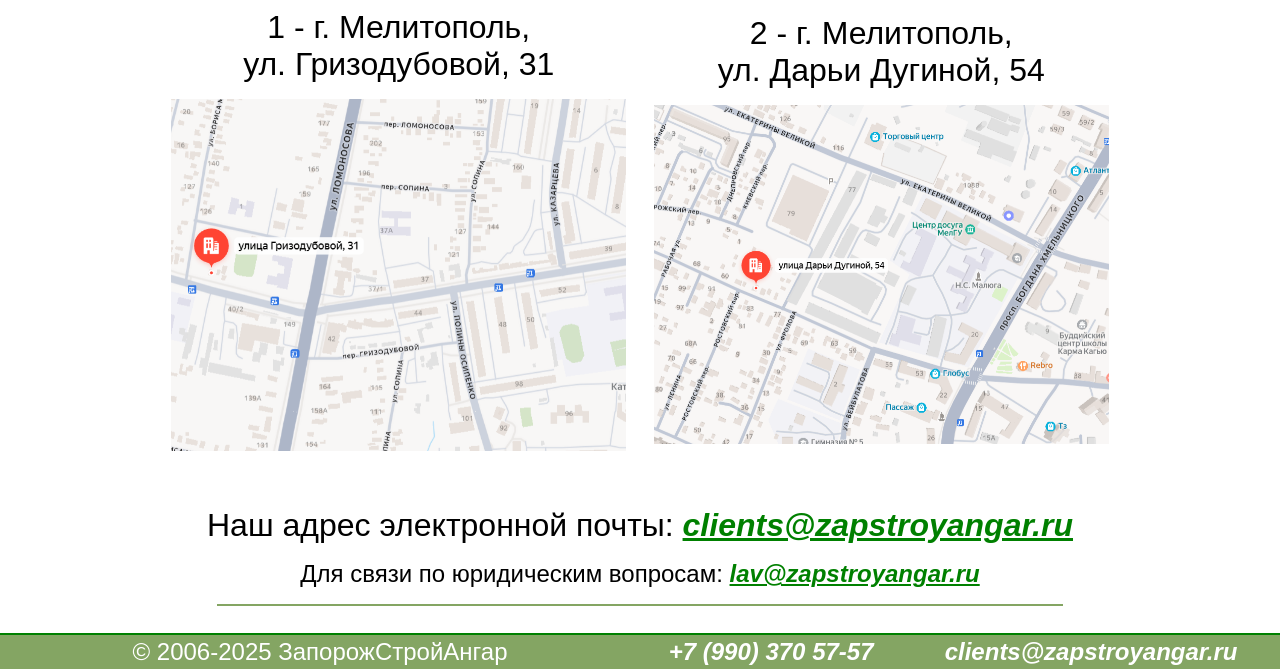
<file: index/offers.html>
<html style="height: 100%;">

<head>
<meta http-equiv="Content-Language" content="ru">
<meta http-equiv="Content-Type" content="text/html;" charset="UTF-8">
<title>О предложениях - ЗапорожСтройАнгар</title>
<link href="../css/styles.css" rel="stylesheet">
<link rel="icon" href="../src/main-logo.png" type="image/x-icon">
<script src="../scripts/script1.js"></script>
<meta name="viewport" content="width=device-width, initial-scale=1">
</head>

<body class="all">


<div class="pc">

<div style="position: fixed; top: 0; width: 100%;">
<table class="header" style="width: 100%;">
	<tr>
		<td width="5%" align="center"><a href="index.html"><img border="0" src="../src/main-logo.png" width="64px"></a></td>
		<td><p style="text-align: left;"><a href="index.html">&nbsp;&nbsp;Cайт компании &quot;ЗапорожСтройАнгар&quot;</a></p></td>
		<td width="3%"></td>
		<td><p><a href="offers.html">Предложения</a></p></td>
		<td><p><a href="projects.html">Наши проекты</a></td>
		<td><p><i>+7(990) 370 57-57</i></td>
		<td><p><a href="about.html">О нас</a></td>

	</tr>
	</table>
<hr color="#008000" style="margin: 0px;">
</div><div class="main-page">
<p align="center">


<br><br><br><br>
<p align="center"><font size="7">Материалы:<br></font></p>
<table border="0" cellpadding="0" cellspacing="0" width="100%">
	<tr class="scolored"><td><br></td></tr>
	<tr class="scolored"><td>
		<table border="0" width="80%" align="center"><tr>
		<td align="center" width="40%"><b><font size="6">СТАЛЬ</font></b><p>
		<img border="0" src="../src/still.jpeg" width="90%"></td>
				<td width="60%">
				<p class="inform">Данный материал является основой для каркасов и несущих конструкций 
				наших ангаров. Мы используем сталь с оцинкованным или полимерным покрытием, что обеспечивает 
				высокую коррозионную стойкость и долговечность. Прочность и 
				надёжность стали позволяют создавать конструкции больших пролётов без дополнительных опор.
				<br>Доступные марки стали: АСТ3, 09Г2С, 30ХГСА, Ст3, Ст3сп5, 09Г2С.<br>Доступные варианты 
				толщины металла: 1.0 мм, 1.2 мм, 1.5 мм, 2.0 мм, 2.5 мм.<br>Тип покрытия: горячее цинкование, 
				порошковая окраска, полимерное.</p></td></tr>
		</table>
		</td>
	</td></tr>
<tr class="scolored"><td><br></td></tr>
<tr class="litecolored"><td><br></td></tr>
	<tr class="litecolored">
		<td>
		<table border="0" width="80%" align="center"><tr>
		<td align="center" width="40%"><b><font size="6">ПРОФНАСТИЛ</font></b><p>
		<img border="0" src="../src/profnastil.jpg" width="90%"></td>
		<td width="60%">
				<p class="inform">Данный материал используется для обшивки стен и кровли ангаров. 
				Он сочетает в себе лёгкость, механическую прочность и эстетичный внешний вид. 
				Профнастил отлично противостоит ветровым и снеговым нагрузкам, а разнообразие 
				цветов позволяет гармонично вписать объект в окружающую среду.<br>
				Толщина листа: 0.4 мм, 0.45 мм, 0.5 мм, 0.7 мм.<br> Высота профиля: от 5 до 20 мм.
				<br>Покрытие: оцинкованное, с полимерным слоем.
				</p></td></tr>
		</table>
		</td>
	</td></tr>
<tr class="litecolored"><td><br></td></tr>
<tr class="scolored"><td><br></td></tr>
<tr class="scolored">
		<td>
		<table border="0" width="80%" align="center"><tr>
		<td align="center" width="40%"><b><font size="6">СЭНДВИЧ-ПАНЕЛИ</font></b><p>
		<img border="0" src="../src/sandvich_panel.png" width="90%"></td>
		<td width="60%">
				<p class="inform">Свойства данного материала варьируются в зависимости 
				от марки и наполнителя. Материал отличается высокими теплоизоляционными 
				характеристиками, скоростью монтажа и долговечностью. При выборе следует 
				отталкиваться от предназначения будущего ангара – для утеплённых помещений или холодных складов.
				<br>Толщина панелей: от 50 до 200 мм.<br>Наполнитель: минеральная вата, пенополистирол, пенополиуретан.
				</p></td></tr>
		</table>
		</td>
	</td></tr>
<tr class="scolored"><td><br></td></tr>
<tr class="litecolored"><td><br></td></tr>

	<tr class="litecolored">
		<td>
		<table border="0" width="80%" align="center"><tr>
		<td align="center" width="40%"><b><font size="6">ТЕНТОВАЯ ТКАНЬ</font></b><p>
		<img border="0" src="../src/tent.jpg" width="90%"></td>
		<td width="60%">
				<p class="inform">Данный материал примечателен своей доступной ценой и отличными 
				гидроизоляционными свойствами. Он устойчив к ультрафиолету, перепадам температур 
				и механическим повреждениям. Идеален для временных и сезонных сооружений.
				<br>Плотность: от 650 до 1200 г/м^2.<br>Цвета: синий, зелёный, белый, серый.
				</p></td></tr>
		</table>
		</td>
	</td></tr>
<tr class="litecolored"><td><br></td></tr>
<tr class="scolored"><td><br></td></tr>
	<tr class="scolored">
		<td>
		<table border="0" width="80%" align="center"><tr>
		<td align="center" width="40%"><b><font size="6">ПОЛИКАРБОНАТ</font></b><p>
		<img border="0" src="../src/polycarbo.jpg" width="90%"></td>
		<td width="60%">
				<p class="inform">
				Прочный, лёгкий и светопрозрачный материал, часто используется в различных отраслях 
				промышленности и сельского хозяйства. Обладает высокой 
				ударной прочностью и устойчивостью к погодным условиям.<br>Толщина: от 4 до 16 мм.
				<br>Структура: сотовый или монолитный.
				</p></td></tr>
		</table>
		</td>
	</td></tr>
<tr class="scolored"><td><br></td></tr>
<tr class="litecolored"><td><br></td></tr>
	<tr class="litecolored">
		<td>
		<table border="0" width="80%" align="center"><tr>
		<td align="center" width="40%"><b><font size="6">ПВХ-МЕМБРАНЫ</font></b><p>
		<img border="0" src="../src/pvh-membr.jpg" width="90%"></td>
		<td width="60%">
				<p class="inform">
				Данный материал является современным решением для гидроизоляции 
				кровли ангаров. Он отличается высокой эластичностью, прочностью 
				на разрыв и длительным сроком службы. ПВХ-мембрана устойчива к ультрафиолету, 
				перепадам температур и агрессивным средам, что делает её идеальным выбором для плоских и скатных крыш.
				<br>Толщина: от 1.2 до 2.0 мм.
				</p></td></tr>
		</table>
		</td>
	</td></tr>
<tr class="litecolored"><td><br></td></tr>
<tr class="scolored"><td><br></td></tr>
	<tr class="scolored">
		<td>
		<table border="0" width="80%" align="center"><tr>
		<td align="center" width="40%"><b><font size="6">УТЕПЛИТЕЛИ И ГИДРОИЗОЛЯЦИЯ</font></b><p>
		<img border="0" src="../src/isolation.jpg" width="90%"></td>
		<td width="60%">
				<p class="inform">
				Дополнительные материалы для улучшения теплотехнических и влагозащитных свойств ангара. 
				Включают в себя рулонные и плитные утеплители, мембраны и плёнки. Мы подбираем утеплитель 
				в зависимости от назначения объекта, раположения объекта и бюджета проекта.
				<br>Виды: базальтовая вата, пенопласт, ППУ, изоспан.
				</p></td></tr>
		</table>
		</td>
	</td></tr>
<tr class="scolored"><td><br></td></tr>
</table>
<p> </p>

<table class="great-border" style="margin: 0px auto;"><tr><td>

<hr>
<p align="center"><b><font size="7">Опции:</font></b></p>
<p align="center"><font size="6">- Арочный ангар<br>
- Каркасный ангар<br>
- Отопление (электрическое или газовое)<br>
- Вентиляция<br>
- Укрепление фундамента<br>
</font></p>
<hr>
<p align="center"><font size="6"><b>Получить бесплатную консультацию<br>
</b>можно по телефонам:</font><font size="5"><br>
<br>
</font><font size="7"><b>+7 (990) 370 57-57</b></font><font size="6">&nbsp; и&nbsp;
</font><b><font size="7">8 800 555 35-35<hr></font></b></p>
<p align="center"><font size="6">Адреса наших офисов:</font></p>
<table align="center" border="0" width="95%">
	<tr>
		<td align="center" width="50%"><font size="6">1 - г. Мелитополь,<br> ул. Гризодубовой, 
		31</font><p>
		<img border="0" src="../src/first-office.png" width="95%"></td>
		<td align="center" width="50%">
		<p align="center"><font size="6">2 - г. Мелитополь,<br> ул. Дарьи Дугиной, 
		54</font></p>
		<p align="center">
		<img border="0" src="../src/last-office.png" width="95%"></td>
	</tr>
</table>
<p align="center"><font size="6"><br>
Наш адрес электронной почты: <span lang="en-us">
<a href="mailto:clients@zapstroyangar.ru">
<span style="font-style: italic; font-weight: 700"><font color="#008000">
clients@zapstroyangar.ru</font></span></a></span></font></p>
<p align="center"><font size="5">Для связи по юридическим вопросам: <i><b>
<span lang="en-us"><a href="mailto:lav@zapstroyangar.ru"><font color="#008000">
lav@zapstroyangar.ru</font></a></span></b></i></font></p>
<p> </p>
<hr>


</td></tr></table></p>
</div>
<hr color="#008000" style="margin: 0px;">
<table class="footer" width="100%">
	<tr>
		<td width=50%><p>© 2006-2025 ЗапорожСтройАнгар</p></td>
		<td><p><i><b>+7 (990) 370 57-57</b></i></p></td>
		<td><p><b><i><a href="mailto:clients@zapstroyangar.ru">clients@zapstroyangar.ru</i></b></p></td>
	</tr>
</table>








</div>

<div class="mobile">

<div style="position: fixed; top: 0; width: 100%; z-index:3;">
<table class="header-mobile" style="width: 100%;">
	<tr>
		<td width="15%" align="center"><a href="index.html"><img border="0" src="../src/main-logo.png" height="48px"></a></td>
		<td><p style="text-align: left;"><a href="index.html">&nbsp;&nbsp;Cайт компании &quot;ЗапорожСтройАнгар&quot;</a></p></td>
		<td width="15%" align="center"><div class="menu-btn" align="center" width="100%">
<p align="center" width="100%">
		<span align="center" width="90%"></span>
		<span align="center" width="90%"></span>
		<span align="center" width="90%"></span>
</p>
</div>
		</td>

	</tr>
	</table>
<hr color="#008000" style="margin: 0px;">
</div>

<div class="menu">
<p><br></p>
	   <ul>
		<li><a href="index.html">Главная</a></li>
		<li><a href="offers.html">Предложения</a></li>
		<li><a href="projects.html">Наши проекты</a></li>
		<li><a href="about.html">О нас</a></li>
		<li><p><br></p></li>
		<li><p><i>+7(990) 370 57-57</i></p></li>
	   </ul>
		<div style="position: fixed; left: 0; right: 0; bottom: 10%; z-index: 2;">
		<p style="font-size: medium;">
		<b><i><a href="mailto:clients@zapstroyangar.ru" style="font-size: medium;">&nbsp;clients@zapstroyangar.ru</i></b></a><br><br>
		&nbsp;© 2006-2025 ЗапорожСтройАнгар&nbsp;</p>
		</div>

</div>

<div class="main-page-mobile">








<p align="center">
<br><br><br>
<p align="center"><font size="6">Материалы:<br></font></p>
<table border="0" cellpadding="0" cellspacing="0" width="100%">
	<tr class="scolored"><td><br></td></tr>
	<tr class="scolored"><td>
		<table border="0" width="90%" align="center""><tr>
		<td align="center" width="100%"><b><font size="5">СТАЛЬ</font></b><p>
		<img border="0" src="../src/still.jpeg" width="90%"><br>
				<p class="inform-mobile">Данный материал является основой для каркасов и несущих конструкций 
				наших ангаров. Мы используем сталь с оцинкованным или полимерным покрытием, что обеспечивает 
				высокую коррозионную стойкость и долговечность. Прочность и 
				надёжность стали позволяют создавать конструкции больших пролётов без дополнительных опор.
				<br>Доступные марки стали: АСТ3, 09Г2С, 30ХГСА, Ст3, Ст3сп5, 09Г2С.<br>Доступные варианты 
				толщины металла: 1.0 мм, 1.2 мм, 1.5 мм, 2.0 мм, 2.5 мм.<br>Тип покрытия: горячее цинкование, 
				порошковая окраска, полимерное.</p></td></tr>
		</table>
		</td>
	</tr>
<tr class="scolored"><td><br></td></tr>
<tr class="litecolored"><td><br></td></tr>
	<tr class="litecolored">
		<td>

<table border="0" width="90%" align="center""><tr>
		<td align="center" width="100%"><b><font size="5">ПРОФНАСТИЛ</font></b><p>
		<img border="0" src="../src/profnastil.jpg" width="90%"><br>
				<p class="inform-mobile">Данный материал используется для обшивки стен и кровли ангаров. 
				Он сочетает в себе лёгкость, механическую прочность и эстетичный внешний вид. 
				Профнастил отлично противостоит ветровым и снеговым нагрузкам, а разнообразие 
				цветов позволяет гармонично вписать объект в окружающую среду.<br>
				Толщина листа: 0.4 мм, 0.45 мм, 0.5 мм, 0.7 мм.<br> Высота профиля: от 5 до 20 мм.
				<br>Покрытие: оцинкованное, с полимерным слоем.
				</p></td></tr>
		</table>
		</td>
	</tr>

<tr class="litecolored"><td><br></td></tr>
<tr class="scolored"><td><br></td></tr>
<tr class="scolored">
		<td>
<table border="0" width="90%" align="center""><tr>
		<td align="center" width="100%"><b><font size="5">СЭНДВИЧ-ПАНЕЛИ</font></b><p>
		<img border="0" src="../src/sandvich_panel.png" width="90%"><br>
				<p class="inform-mobile">Свойства данного материала варьируются в зависимости 
				от марки и наполнителя. Материал отличается высокими теплоизоляционными 
				характеристиками, скоростью монтажа и долговечностью. При выборе следует 
				отталкиваться от предназначения будущего ангара – для утеплённых помещений или холодных складов.
				<br>Толщина панелей: от 50 до 200 мм.<br>Наполнитель: минеральная вата, пенополистирол, пенополиуретан.
				</p></td></tr>
		</table>
		</td>
	</tr>		
<tr class="scolored"><td><br></td></tr>
<tr class="litecolored"><td><br></td></tr>

	<tr class="litecolored">
		<td>
<table border="0" width="90%" align="center""><tr>
		<td align="center" width="100%"><b><font size="5">ТЕНТОВАЯ ТКАНЬ</font></b><p>
		<img border="0" src="../src/tent.jpg" width="90%"><br>
				<p class="inform-mobile">Данный материал примечателен своей доступной ценой и отличными 
				гидроизоляционными свойствами. Он устойчив к ультрафиолету, перепадам температур 
				и механическим повреждениям. Идеален для временных и сезонных сооружений.
				<br>Плотность: от 650 до 1200 г/м^2.<br>Цвета: синий, зелёный, белый, серый.
				</p></td></tr>
		</table>
		</td>
	</tr>

<tr class="litecolored"><td><br></td></tr>
<tr class="scolored"><td><br></td></tr>
	<tr class="scolored">
		<td>
<table border="0" width="90%" align="center""><tr>
		<td align="center" width="100%"><b><font size="5">ПОЛИКАРБОНАТ</font></b><p>
		<img border="0" src="../src/polycarbo.jpg" width="90%"><br>
				<p class="inform-mobile">Прочный, лёгкий и светопрозрачный материал, часто используется в различных отраслях 
				промышленности и сельского хозяйства. Обладает высокой 
				ударной прочностью и устойчивостью к погодным условиям.<br>Толщина: от 4 до 16 мм.
				<br>Структура: сотовый или монолитный.
				</p></td></tr>
		</table>
		</td>
	</tr>

<tr class="scolored"><td><br></td></tr>
<tr class="litecolored"><td><br></td></tr>
	<tr class="litecolored">
		<td>
<table border="0" width="90%" align="center""><tr>
		<td align="center" width="100%"><b><font size="5">ПВХ-МЕМБРАНЫ</font></b><p>
		<img border="0" src="../src/pvh-membr.jpg" width="90%"><br>
				<p class="inform-mobile">Данный материал является современным решением для гидроизоляции 
				кровли ангаров. Он отличается высокой эластичностью, прочностью 
				на разрыв и длительным сроком службы. ПВХ-мембрана устойчива к ультрафиолету, 
				перепадам температур и агрессивным средам, что делает её идеальным выбором для плоских и скатных крыш.
				<br>Толщина: от 1.2 до 2.0 мм.
				</p></td></tr>
		</table>
		</td>
	</tr>
<tr class="litecolored"><td><br></td></tr>
<tr class="scolored"><td><br></td></tr>
	<tr class="scolored">
		<td>
<table border="0" width="90%" align="center""><tr>
		<td align="center" width="100%"><b><font size="5">УТЕПЛИТЕЛИ И ГИДРОИЗОЛЯЦИЯ</font></b><p>
		<img border="0" src="../src/isolation.jpg" width="90%"><br>
				<p class="inform-mobile">Дополнительные материалы для улучшения теплотехнических и влагозащитных свойств ангара. 
				Включают в себя рулонные и плитные утеплители, мембраны и плёнки. Мы подбираем утеплитель 
				в зависимости от назначения объекта, раположения объекта и бюджета проекта.
				<br>Виды: базальтовая вата, пенопласт, ППУ, изоспан.
				</p></td></tr>
		</table>
		</td>
	</tr>
<tr class="scolored"><td><br></td></tr>
</table>
<p> </p>

<table class="great-border-mobile" style="margin: 0px auto;"><tr><td>

<hr>
<p align="center"><b><font size="6">Опции:</font></b></p>
<p align="center"><font size="5">- Арочный ангар<br>
- Каркасный ангар<br>
- Отопление (электрическое или газовое)<br>
- Вентиляция<br>
- Укрепление фундамента<br>
</font></p>
<hr>
<p align="center"><font size="5"><b>Получить бесплатную консультацию<br>
</b>можно по телефонам:</font><br>
<br>
</font><font size="5"><b>+7 (990) 370 57-57</b><br>и<br>
<b>8 800 555 35-35<hr></font></b></p>
<p align="center"><font size="5">Адреса наших офисов:</font></p>
<table align="center" border="0" width="100%">
	<tr>
		<td align="center" width="100%"><font size="5">1 - г. Мелитополь,<br> ул. Гризодубовой, 
		31</font><p>
		<img border="0" src="../src/first-office.png" width="100%"></td></tr><tr>
		<td align="center" width="100%">
		<p align="center"><font size="5"><br>2 - г. Мелитополь,<br> ул. Дарьи Дугиной, 
		54</font></p>
		<p align="center">
		<img border="0" src="../src/last-office.png" width="100%"></td>
	</tr>
</table>
<p align="center"><font size="5"><br>
Наш адрес электронной почты: <span lang="en-us">
<a href="mailto:clients@zapstroyangar.ru">
<span style="font-style: italic; font-weight: 700"><font color="#008000"><b>
clients@zapstroyangar.ru</b></font></span></a></span></font></p>
<p align="center"><font size="5">Для связи по юридическим вопросам: <i>
<span lang="en-us"><a href="mailto:lav@zapstroyangar.ru"><font color="#008000">
lav@zapstroyangar.ru</font></a></span></i></font></p>
<p> </p>
<hr>

</tr></td></table></p>










</div>

<div style="width: 100%;">
<hr color="#008000" style="margin: 0px;">
<table class="footer-mobile" style="position: static; width: 100%;">
	<tr width="100%">
		<td><p><br>© 2006-2025 ЗапорожСтройАнгар</p><hr color="white" width="80%"></td></tr><tr>
		<td><p><b><i><a href="index.html">Главная</a></i></b></p></td></tr><tr>
		<td><p><b><i><a href="offers.html">Предложения</a></i></b></p></td></tr><tr>
		<td><p><b><i><a href="projects.html">Наши проекты</a></i></b></p></td></tr><tr>
		<td><p><b><i><a href="about.html">О нас</a></i></b></p><hr color="white" width="80%"></td></tr><tr>
		<td><p><i><b>+7 (990) 370 57-57</b></i></p></td></tr><tr>
		<td><p><b><i><a href="mailto:clients@zapstroyangar.ru">clients@zapstroyangar.ru</a></i></b></p></td>
	</tr>
</table>
</div>


</div>











</body>

</html>
</file>
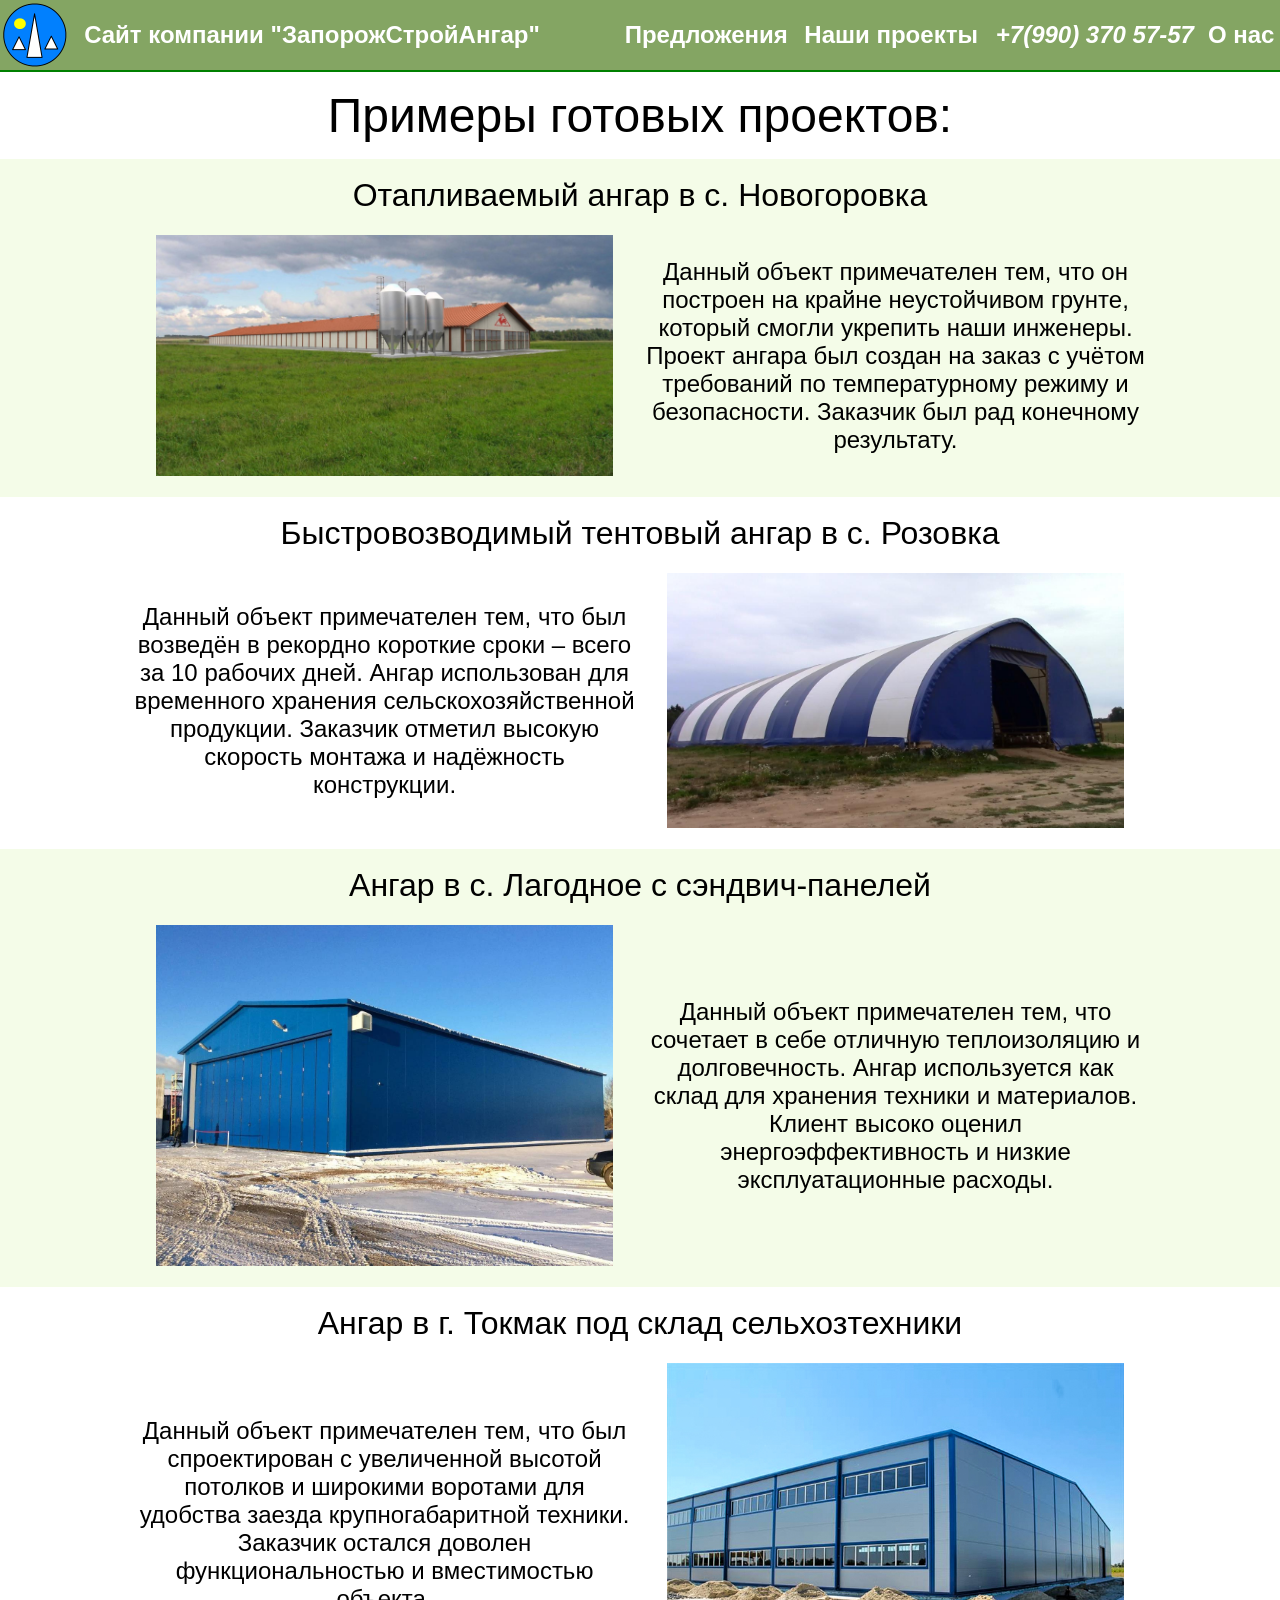
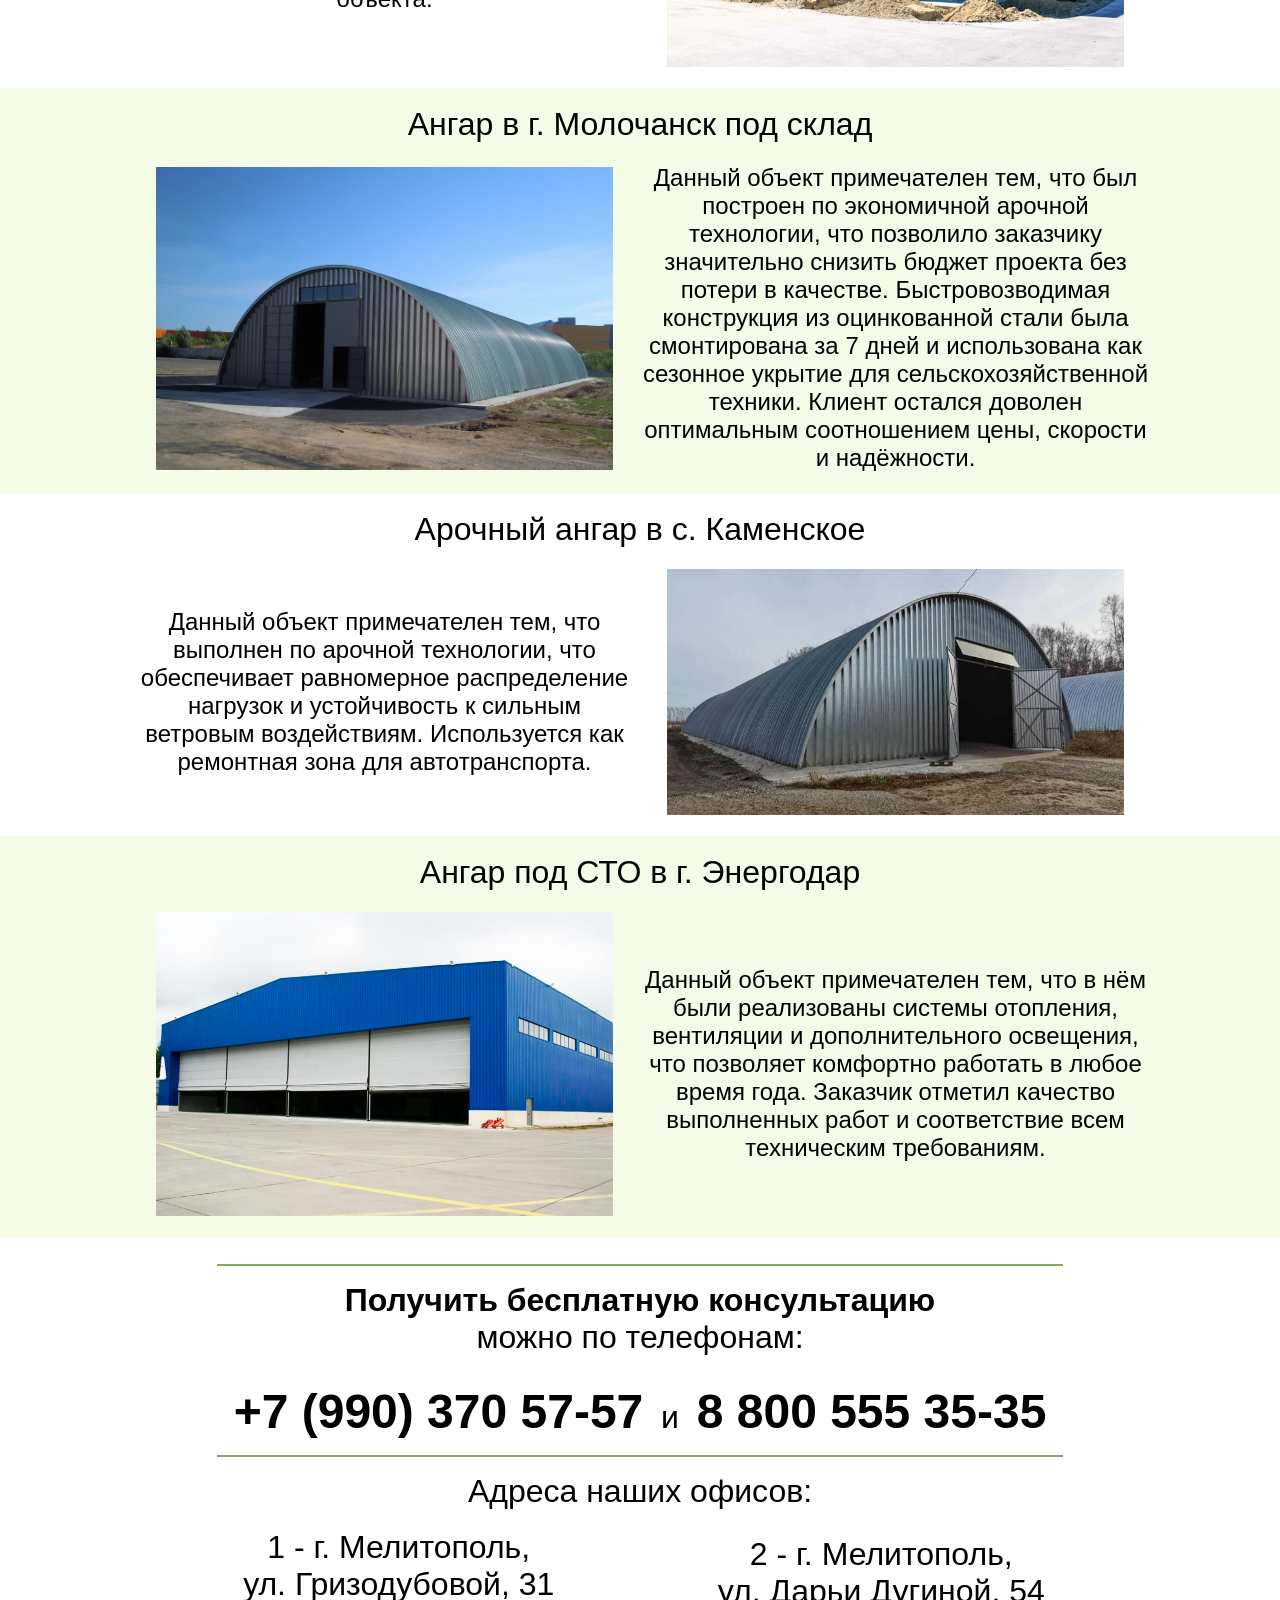
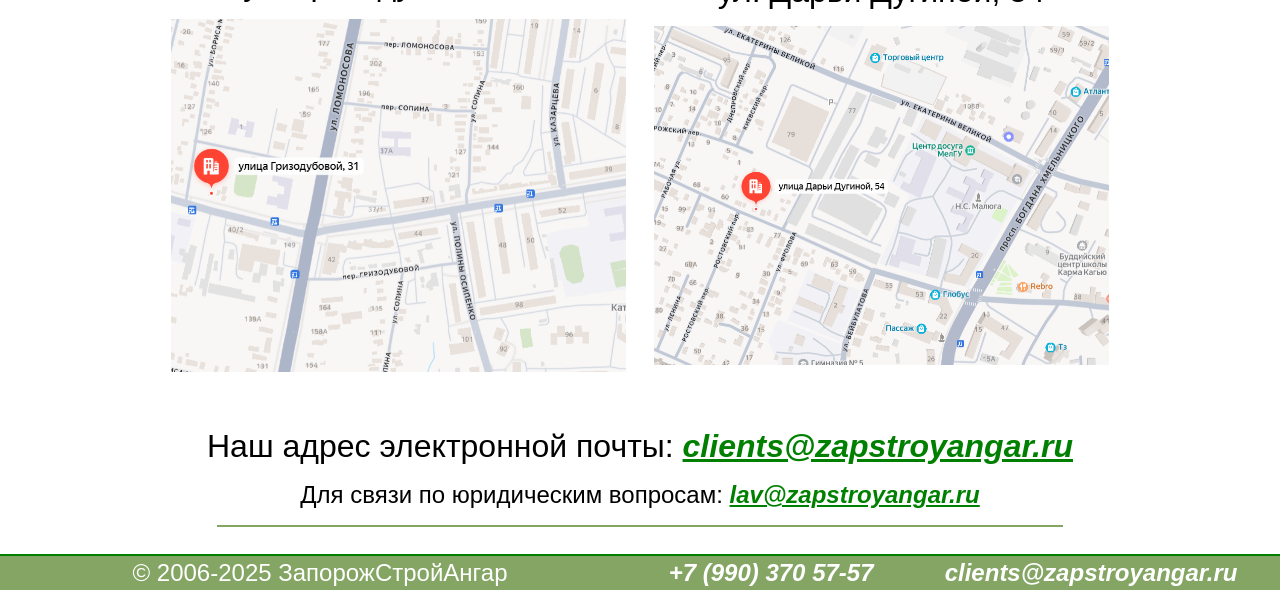
<file: index/projects.html>
<html style="height: 100%;">

<head>
<meta http-equiv="Content-Language" content="ru">
<meta http-equiv="Content-Type" content="text/html;" charset="UTF-8">
<title>Проекты - ЗапорожСтройАнгар</title>
<link href="../css/styles.css" rel="stylesheet">
<link rel="icon" href="../src/main-logo.png" type="image/x-icon">
<script src="../scripts/script1.js"></script>
<meta name="viewport" content="width=device-width, initial-scale=1">
</head>

<body class="all">


<div class="pc">

<div style="position: fixed; top: 0; width: 100%;">
<table class="header" style="width: 100%;">
	<tr>
		<td width="5%" align="center"><a href="index.html"><img border="0" src="../src/main-logo.png" width="64px"></a></td>
		<td><p style="text-align: left;"><a href="index.html">&nbsp;&nbsp;Cайт компании &quot;ЗапорожСтройАнгар&quot;</a></p></td>
		<td width="3%"></td>
		<td><p><a href="offers.html">Предложения</a></p></td>
		<td><p><a href="projects.html">Наши проекты</a></td>
		<td><p><i>+7(990) 370 57-57</i></td>
		<td><p><a href="about.html">О нас</a></td>

	</tr>
	</table>
<hr color="#008000" style="margin: 0px;">
</div><div class="main-page">
<p align="center">


<br><br><br><br>
<p align="center"><font size="7">Примеры готовых проектов:</font></p>
<table border="0" cellpadding="0" cellspacing="0" width="100%">
	<tr class="scolored"><td><br></td></tr>
	<tr class="scolored"><td><p align="center"><font size="6">Отапливаемый ангар в с. Новогоровка</font></p></td></tr>
	<tr class="scolored"><td><br></td></tr>
	<tr class="scolored"><td>
		<table border="0" width="80%" align="center""><tr>
		<td align="center" width="50%">
		<img border="0" src="../src/1697299515_bigfoto-name.jpg" width="90%"></td>
				<td width="50%">
				<p class="inform">Данный объект примечателен тем, что он построен на крайне неустойчивом грунте, 
				который смогли укрепить наши инженеры. Проект ангара был создан на заказ с учётом требований по 
				температурному режиму и безопасности. Заказчик был рад конечному результату.

</p></td></tr>
		</table>
	</td></tr>
<tr class="scolored"><td><br></td></tr>
<tr class="litecolored"><td><br></td></tr>
	<tr class="litecolored"><td><p align="center"><font size="6">Быстровозводимый тентовый ангар в с. Розовка</font></p></td></tr>
	<tr class="litecolored"><td><br></td></tr>
	<tr class="litecolored"> <td>
		<table border="0" width="80%" align="center""><tr>
				<td width="50%">
				<p class="inform">Данный объект примечателен тем, что был возведён в рекордно 
				короткие сроки – всего за 10 рабочих дней. Ангар использован для временного 
				хранения сельскохозяйственной продукции. Заказчик отметил высокую скорость 
				монтажа и надёжность конструкции.</p></td>
		<td align="center" width="50%">
		<img border="0" src="../src/rimtent.jpg" width="90%"></td></tr>
		</table>
	</td></tr>
<tr class="litecolored"><td><br></td></tr>
<tr class="scolored"><td><br></td></tr>
	<tr class="scolored"><td><p align="center"><font size="6">Ангар в с. Лагодное с сэндвич-панелей</font></p></td></tr>
	<tr class="scolored"><td><br></td></tr>
	<tr class="scolored"><td>
		<table border="0" width="80%" align="center""><tr>
		<td align="center" width="50%">
		<img border="0" src="../src/angar-12x30.jpg" width="90%"></td>
				<td width="50%">
				<p class="inform">Данный объект примечателен тем, что сочетает в себе отличную 
				теплоизоляцию и долговечность. Ангар используется как склад для хранения техники 
				и материалов. Клиент высоко оценил энергоэффективность и низкие эксплуатационные расходы.
				</p></td></tr>
		</table>
	</td></tr>
<tr class="scolored"><td><br></td></tr>
<tr class="litecolored"><td><br></td></tr>
	<tr class="litecolored"><td><p align="center"><font size="6">Ангар в г. Токмак под склад сельхозтехники</font></p></td></tr>
	<tr class="litecolored"><td><br></td></tr>
	<tr class="litecolored"> <td>
		<table border="0" width="80%" align="center""><tr>
				<td width="50%">
				<p class="inform">Данный объект примечателен тем, что был спроектирован с 
				увеличенной высотой потолков и широкими воротами для удобства заезда крупногабаритной 
				техники. Заказчик остался доволен функциональностью и вместимостью объекта.</p></td>
		<td align="center" width="50%">
		<img border="0" src="../src/angari-2-50248134.jpg" width="90%"></td></tr>
		</table>
	</td></tr>
<tr class="litecolored"><td><br></td></tr>
<tr class="scolored"><td><br></td></tr>
	<tr class="scolored"><td><p align="center"><font size="6">Ангар в г. Молочанск под склад</font></p></td></tr>
	<tr class="scolored"><td><br></td></tr>
	<tr class="scolored"><td>
		<table border="0" width="80%" align="center""><tr>
		<td align="center" width="50%">
		<img border="0" src="../src/Zdanie-angara.jpg" width="90%"></td>
				<td width="50%">
				<p class="inform">Данный объект примечателен тем, что был построен по экономичной арочной 
				технологии, что позволило заказчику значительно снизить бюджет проекта без потери в качестве. 
				Быстровозводимая конструкция из оцинкованной стали была смонтирована за 7 дней и использована 
				как сезонное укрытие для сельскохозяйственной техники. Клиент остался доволен оптимальным 
				соотношением цены, скорости и надёжности.
				</p></td></tr>
		</table>
	</td></tr>
<tr class="scolored"><td><br></td></tr>
<tr class="litecolored"><td><br></td></tr>
	<tr class="litecolored"><td><p align="center"><font size="6">Арочный ангар в с. Каменское</font></p></td></tr>
	<tr class="litecolored"><td><br></td></tr>
	<tr class="litecolored"> <td>
		<table border="0" width="80%" align="center""><tr>
				<td width="50%">
				<p class="inform">Данный объект примечателен тем, что выполнен по арочной технологии, 
				что обеспечивает равномерное распределение нагрузок и устойчивость к сильным ветровым 
				воздействиям. Используется как ремонтная зона для автотранспорта.</p></td>
		<td align="center" width="50%">
		<img border="0" src="../src/2_4-3355066637.jpg" width="90%"></td></tr>
		</table>
	</td></tr>
<tr class="litecolored"><td><br></td></tr>
<tr class="scolored"><td><br></td></tr>
	<tr class="scolored"><td><p align="center"><font size="6">Ангар под СТО в г. Энергодар</font></p></td></tr>
	<tr class="scolored"><td><br></td></tr>
	<tr class="scolored"><td>
		<table border="0" width="80%" align="center""><tr>
		<td align="center" width="50%">
		<img border="0" src="../src/stroitelstvo-proizvodstvennyh-angarov.jpg" width="90%"></td>
				<td width="50%">
				<p class="inform">Данный объект примечателен тем, что в нём были реализованы 
				системы отопления, вентиляции и дополнительного освещения, что позволяет комфортно 
				работать в любое время года. Заказчик отметил качество выполненных работ и соответствие 
				всем техническим требованиям.
				</p></td></tr>
		</table>
	</td></tr>
<tr class="scolored"><td><br></td></tr>
</table>
<p> </p>

<table class="great-border" style="margin: 0px auto;"><tr><td>

<hr>
<p align="center"><font size="6"><b>Получить бесплатную консультацию<br>
</b>можно по телефонам:</font><font size="5"><br>
<br>
</font><font size="7"><b>+7 (990) 370 57-57</b></font><font size="6">&nbsp; и&nbsp;
</font><b><font size="7">8 800 555 35-35<hr></font></b></p>
<p align="center"><font size="6">Адреса наших офисов:</font></p>
<table align="center" border="0" width="95%">
	<tr>
		<td align="center" width="50%"><font size="6">1 - г. Мелитополь,<br> ул. Гризодубовой, 
		31</font><p>
		<img border="0" src="../src/first-office.png" width="95%"></td>
		<td align="center" width="50%">
		<p align="center"><font size="6">2 - г. Мелитополь,<br> ул. Дарьи Дугиной, 
		54</font></p>
		<p align="center">
		<img border="0" src="../src/last-office.png" width="95%"></td>
	</tr>
</table>
<p align="center"><font size="6"><br>
Наш адрес электронной почты: <span lang="en-us">
<a href="mailto:clients@zapstroyangar.ru">
<span style="font-style: italic; font-weight: 700"><font color="#008000">
clients@zapstroyangar.ru</font></span></a></span></font></p>
<p align="center"><font size="5">Для связи по юридическим вопросам: <i><b>
<span lang="en-us"><a href="mailto:lav@zapstroyangar.ru"><font color="#008000">
lav@zapstroyangar.ru</font></a></span></b></i></font></p>
<p> </p>
<hr>


</td></tr></table></p>
</div>
<hr color="#008000" style="margin: 0px;">
<table class="footer" width="100%">
	<tr>
		<td width=50%><p>© 2006-2025 ЗапорожСтройАнгар</p></td>
		<td><p><i><b>+7 (990) 370 57-57</b></i></p></td>
		<td><p><b><i><a href="mailto:clients@zapstroyangar.ru">clients@zapstroyangar.ru</i></b></p></td>
	</tr>
</table>



</div>

<div class="mobile">

<div style="position: fixed; top: 0; width: 100%; z-index:3;">
<table class="header-mobile" style="width: 100%;">
	<tr>
		<td width="15%" align="center"><a href="index.html"><img border="0" src="../src/main-logo.png" height="48px"></a></td>
		<td><p style="text-align: left;"><a href="index.html">&nbsp;&nbsp;Cайт компании &quot;ЗапорожСтройАнгар&quot;</a></p></td>
		<td width="15%" align="center"><div class="menu-btn" align="center" width="100%">
<p align="center" width="100%">
		<span align="center" width="90%"></span>
		<span align="center" width="90%"></span>
		<span align="center" width="90%"></span>
</p>
</div>
		</td>

	</tr>
	</table>
<hr color="#008000" style="margin: 0px;">
</div>

<div class="menu">
<p><br></p>
	   <ul>
		<li><a href="index.html">Главная</a></li>
		<li><a href="offers.html">Предложения</a></li>
		<li><a href="projects.html">Наши проекты</a></li>
		<li><a href="about.html">О нас</a></li>
		<li><p><br></p></li>
		<li><p><i>+7(990) 370 57-57</i></p></li>
	   </ul>
		<div style="position: fixed; left: 0; right: 0; bottom: 10%; z-index: 2;">
		<p style="font-size: medium;">
		<b><i><a href="mailto:clients@zapstroyangar.ru" style="font-size: medium;">&nbsp;clients@zapstroyangar.ru</i></b></a><br><br>
		&nbsp;© 2006-2025 ЗапорожСтройАнгар&nbsp;</p>
		</div>

</div>

<div class="main-page-mobile">








<p align="center">
<br><br><br>
<p align="center"><font size="6">Примеры готовых проектов:<br></font></p>
<table border="0" cellpadding="0" cellspacing="0" width="100%">
	<tr class="scolored"><td><br></td></tr>
	<tr class="scolored"><td>
		<table border="0" width="90%" align="center""><tr>
		<td align="center" width="100%"><b><font size="5">Отапливаемый ангар в с. Новогоровка</font></b><p>
		<img border="0" src="../src/1697299515_bigfoto-name.jpg" width="95%"><br>
				<p class="inform-mobile">Данный объект примечателен тем, что он построен на крайне неустойчивом грунте, 
				который смогли укрепить наши инженеры. Проект ангара был создан на заказ с учётом требований по 
				температурному режиму и безопасности. Заказчик был рад конечному результату.</p></td></tr>
		</table>
		</td>
	</tr>
<tr class="scolored"><td><br></td></tr>
<tr class="litecolored"><td><br></td></tr>
	<tr class="litecolored">
		<td>

<table border="0" width="90%" align="center""><tr>
		<td align="center" width="100%"><b><font size="5">Быстровозводимый тентовый ангар в с. Розовка</font></b><p>
		<img border="0" src="../src/rimtent.jpg" width="95%"><br>
				<p class="inform-mobile">Данный объект примечателен тем, что был возведён в рекордно 
				короткие сроки – всего за 10 рабочих дней. Ангар использован для временного 
				хранения сельскохозяйственной продукции. Заказчик отметил высокую скорость 
				монтажа и надёжность конструкции.
				</p></td></tr>
		</table>
		</td>
	</tr>

<tr class="litecolored"><td><br></td></tr>
<tr class="scolored"><td><br></td></tr>
<tr class="scolored">
		<td>
<table border="0" width="90%" align="center""><tr>
		<td align="center" width="100%"><b><font size="5">Ангар в с. Лагодное с сэндвич-панелей</font></b><p>
		<img border="0" src="../src/angar-12x30.jpg" width="95%"><br>
				<p class="inform-mobile">Данный объект примечателен тем, что сочетает в себе отличную 
				теплоизоляцию и долговечность. Ангар используется как склад для хранения техники 
				и материалов. Клиент высоко оценил энергоэффективность и низкие эксплуатационные расходы.
				</p></td></tr>
		</table>
		</td>
	</tr>		
<tr class="scolored"><td><br></td></tr>
<tr class="litecolored"><td><br></td></tr>

	<tr class="litecolored">
		<td>
<table border="0" width="90%" align="center""><tr>
		<td align="center" width="100%"><b><font size="5">Ангар в г. Токмак под склад сельхозтехники</font></b><p>
		<img border="0" src="../src/angari-2-50248134.jpg" width="95%"><br>
				<p class="inform-mobile">Данный объект примечателен тем, что был спроектирован с 
				увеличенной высотой потолков и широкими воротами для удобства заезда крупногабаритной 
				техники. Заказчик остался доволен функциональностью и вместимостью объекта.
				</p></td></tr>
		</table>
		</td>
	</tr>

<tr class="litecolored"><td><br></td></tr>
<tr class="scolored"><td><br></td></tr>
	<tr class="scolored">
		<td>
<table border="0" width="90%" align="center""><tr>
		<td align="center" width="100%"><b><font size="5">Ангар в г. Молочанск под склад</font></b><p>
		<img border="0" src="../src/Zdanie-angara.jpg" width="95%"><br>
				<p class="inform-mobile">Данный объект примечателен тем, что был построен по экономичной арочной 
				технологии, что позволило заказчику значительно снизить бюджет проекта без потери в качестве. 
				Быстровозводимая конструкция из оцинкованной стали была смонтирована за 7 дней и использована 
				как сезонное укрытие для сельскохозяйственной техники. Клиент остался доволен оптимальным 
				соотношением цены, скорости и надёжности.
				</p></td></tr>
		</table>
		</td>
	</tr>

<tr class="scolored"><td><br></td></tr>
<tr class="litecolored"><td><br></td></tr>
	<tr class="litecolored">
		<td>
<table border="0" width="90%" align="center""><tr>
		<td align="center" width="100%"><b><font size="5">Арочный ангар в с. Каменское</font></b><p>
		<img border="0" src="../src/2_4-3355066637.jpg" width="95%"><br>
				<p class="inform-mobile">Данный объект примечателен тем, что выполнен по арочной технологии, 
				что обеспечивает равномерное распределение нагрузок и устойчивость к сильным ветровым 
				воздействиям. Используется как ремонтная зона для автотранспорта.
				</p></td></tr>
		</table>
		</td>
	</tr>
<tr class="litecolored"><td><br></td></tr>
<tr class="scolored"><td><br></td></tr>
	<tr class="scolored">
		<td>
<table border="0" width="90%" align="center""><tr>
		<td align="center" width="100%"><b><font size="5">Ангар под СТО в г. Энергодар</font></b><p>
		<img border="0" src="../src/stroitelstvo-proizvodstvennyh-angarov.jpg" width="95%"><br>
				<p class="inform-mobile">Данный объект примечателен тем, что в нём были реализованы 
				системы отопления, вентиляции и дополнительного освещения, что позволяет комфортно 
				работать в любое время года. Заказчик отметил качество выполненных работ и соответствие 
				всем техническим требованиям.
				</p></td></tr>
		</table>
		</td>
	</tr>
<tr class="scolored"><td><br></td></tr>
</table>
<p> </p>

<table class="great-border-mobile" style="margin: 0px auto;"><tr><td>

<hr>
<p align="center"><font size="5"><b>Получить бесплатную консультацию<br>
</b>можно по телефонам:</font><br>
<br>
</font><font size="5"><b>+7 (990) 370 57-57</b><br>и<br>
<b>8 800 555 35-35<hr></font></b></p>
<p align="center"><font size="5">Адреса наших офисов:</font></p>
<table align="center" border="0" width="100%">
	<tr>
		<td align="center" width="100%"><font size="5">1 - г. Мелитополь,<br> ул. Гризодубовой, 
		31</font><p>
		<img border="0" src="../src/first-office.png" width="100%"></td></tr><tr>
		<td align="center" width="100%">
		<p align="center"><font size="5"><br>2 - г. Мелитополь,<br> ул. Дарьи Дугиной, 
		54</font></p>
		<p align="center">
		<img border="0" src="../src/last-office.png" width="100%"></td>
	</tr>
</table>
<p align="center"><font size="5"><br>
Наш адрес электронной почты: <span lang="en-us">
<a href="mailto:clients@zapstroyangar.ru">
<span style="font-style: italic; font-weight: 700"><font color="#008000"><b>
clients@zapstroyangar.ru</b></font></span></a></span></font></p>
<p align="center"><font size="5">Для связи по юридическим вопросам: <i>
<span lang="en-us"><a href="mailto:lav@zapstroyangar.ru"><font color="#008000">
lav@zapstroyangar.ru</font></a></span></i></font></p>
<p> </p>
<hr>

</tr></td></table></p>










</div>

<div style="width: 100%;">
<hr color="#008000" style="margin: 0px;">
<table class="footer-mobile" style="position: static; width: 100%;">
	<tr width="100%">
		<td><p><br>© 2006-2025 ЗапорожСтройАнгар</p><hr color="white" width="80%"></td></tr><tr>
		<td><p><b><i><a href="index.html">Главная</a></i></b></p></td></tr><tr>
		<td><p><b><i><a href="offers.html">Предложения</a></i></b></p></td></tr><tr>
		<td><p><b><i><a href="projects.html">Наши проекты</a></i></b></p></td></tr><tr>
		<td><p><b><i><a href="about.html">О нас</a></i></b></p><hr color="white" width="80%"></td></tr><tr>
		<td><p><i><b>+7 (990) 370 57-57</b></i></p></td></tr><tr>
		<td><p><b><i><a href="mailto:clients@zapstroyangar.ru">clients@zapstroyangar.ru</a></i></b></p></td>
	</tr>
</table>
</div>


</div>




</body>

</html>
</file>
<file: css/styles.css>
.all {
	font-family: Arial, Calibri, sans-serif;
	margin: 0px;
}
.header {
	background: #84A563;
}
.header table {
    border-top-width: 0px;
    border-bottom-width: 0px;
    border-left-width: 0px;
    border-right-width: 0px;
    width: 100%;
    border-horizontal-spacing: 0px;
    border-vertical-spacing: 0px;
}
.header a {
	color: #FFFFFF;
	text-decoration: none;
	transition: 0.5s;
}
.header a:hover {
	color: #FCF526;
	text-decoration: none;
}
.header p {
	color: #FFFFFF;
	text-align: center;
	font-weight: 600;
	font-size: x-large;
}






.footer {
	background: #84A563;
}
.footer table {
    border-top-width: 0px;
    border-bottom-width: 3px;
    border-left-width: 0px;
    border-right-width: 0px;
    width: 100%;
    border-horizontal-spacing: 0px;
    border-vertical-spacing: 0px;
}
.footer a {
	color: #FFFFFF;
	text-decoration: none;
	transition: 0.5s;
}
.footer a:hover {
	color: #FCF526;
	text-decoration: none;
}
.footer p {
	color: #FFFFFF;
	text-align: center;
	font-size: x-large;
}





.main-page hr {
	width: 83%;
	color: #84A563;
	border-left-color: #84A563;
	border-right-color: #84A563;
	border-bottom-color: #84A563;
	border-top-color: #84A563;
	background-color: #84A563;
	border-top-style: solid;
	border-bottom-style: solid;
	border-left-style: solid;
	border-right-style: solid;
}
.main-page a {
color: #008000;
font-weight: bolder;
}



.great-border {
    border-top-width: 0px;
    border-bottom-width: 0px;
    border-left-width: 0px;
    border-right-width: 0px;
    width: 80%;
}

.litecolored {
background: #FFFFFF;
}
.scolored {
background: #F4FCE8;
}

.inform {
	text-align: center;
	font-size: x-large;
}












@media screen and (min-width: 801px) {
  .pc {

display: block;

  }
  .mobile {

display: none;

  }
}

@media screen and (max-width: 800px) {
  .pc {

display: none;

  }
  .mobile {

display: block;

  }
}









.menu-btn {
	width: 50px;
	height: 50px;
	position: relative;
	top: -9px;
	z-index:2;
	overflow: hidden;
}
.menu-btn span {
	width: 46px;
	height: 3px;
	margin: 9px;
	position: absolute;
	top: 50%;
	left: 50%;
	transform: translate(-50%, -50%);
	background-color: #FFFFFF;
	transition: all 0.5s;
}
.menu-btn span:nth-of-type(2) {
	top: calc(50% - 5px);
}
.menu-btn span:nth-of-type(3) {
	top: calc(50% + 5px);
}
.menu {
	position: fixed;
	top: 0;
	left: 0;
	width: 80%;
	height: 100%;
	padding: 15px;
	background: #84A563;
	transform: translateX(125%);
	transition: transform 0.5s;
	z-index:1;
	border: solid 3px #84A563;
	border-left-color: #008000;
}
.menu a {
	color: #FFFFFF;
	text-decoration: none;
	transition: 0.5s;
	font-size: x-large;
}
.menu a:hover {
	color: #FCF526;
	text-decoration: none;
	font-size: x-large;
}
.menu p {
	color: #FFFFFF;
	text-align: left;
	font-weight: 600;
	font-size: x-large;
}


.menu.active {
	transform: translateX(20%);
}
.menu li {
	list-style-type: none;
}
.menu-btn.active span:nth-of-type(1) {
  display: none;
  background-color: #FFFFFF;
}
.menu-btn.active span:nth-of-type(2) {
  top: 50%;
  transform: translate(-50%, 0%) rotate(45deg);
  background-color: #FFFFFF; 
}
.menu-btn.active span:nth-of-type(3) {
  top: 50%;
  transform: translate(-50%, 0%) rotate(-45deg);
  background-color: #FFFFFF;
}


.header-mobile {
	background: #84A563;
	z-index:3;
}
.header-mobile table {
    border-top-width: 0px;
    border-bottom-width: 0px;
    border-left-width: 0px;
    border-right-width: 0px;
    width: 100%;
    border-horizontal-spacing: 0px;
    border-vertical-spacing: 0px;
    border-bottom-color: #008000;
    border-top-color: #008000;
    z-index:3;
}
.header-mobile a {
	color: #FFFFFF;
	text-decoration: none;
	transition: 0.5s;
	z-index:3;
}
.header-mobile a:hover {
	color: #FCF526;
	text-decoration: none;
	z-index:3;
}
.header-mobile p {
	color: #FFFFFF;
	text-align: center;
	font-weight: 600;
	font-size: large;
	z-index:3;
}







.footer-mobile {
	background: #84A563;
}
.footer-mobile table {
    border-top-width: 0px;
    border-bottom-width: 3px;
    border-left-width: 0px;
    border-right-width: 0px;
    width: 100%;
    border-horizontal-spacing: 0px;
    border-vertical-spacing: 0px;
}
.footer-mobile a {
	color: #FFFFFF;
	text-decoration: none;
	transition: 0.5s;
}
.footer-mobile a:hover {
	color: #FCF526;
	text-decoration: none;
}
.footer-mobile p {
	color: #FFFFFF;
	text-align: center;
	font-size: large;
}




.great-border-mobile {
    border-top-width: 0px;
    border-bottom-width: 0px;
    border-left-width: 0px;
    border-right-width: 0px;
    width: 90%;
}



.main-page-mobile hr {
	width: 95%;
	color: #84A563;
	border-left-color: #84A563;
	border-right-color: #84A563;
	border-bottom-color: #84A563;
	border-top-color: #84A563;
	background-color: #84A563;
	border-top-style: solid;
	border-bottom-style: solid;
	border-left-style: solid;
	border-right-style: solid;
}
.main-page-mobile a {
color: #008000;
font-weight: bolder;
}



.inform-mobile {
	text-align: justify;
	font-size: medium;
}
</file>
